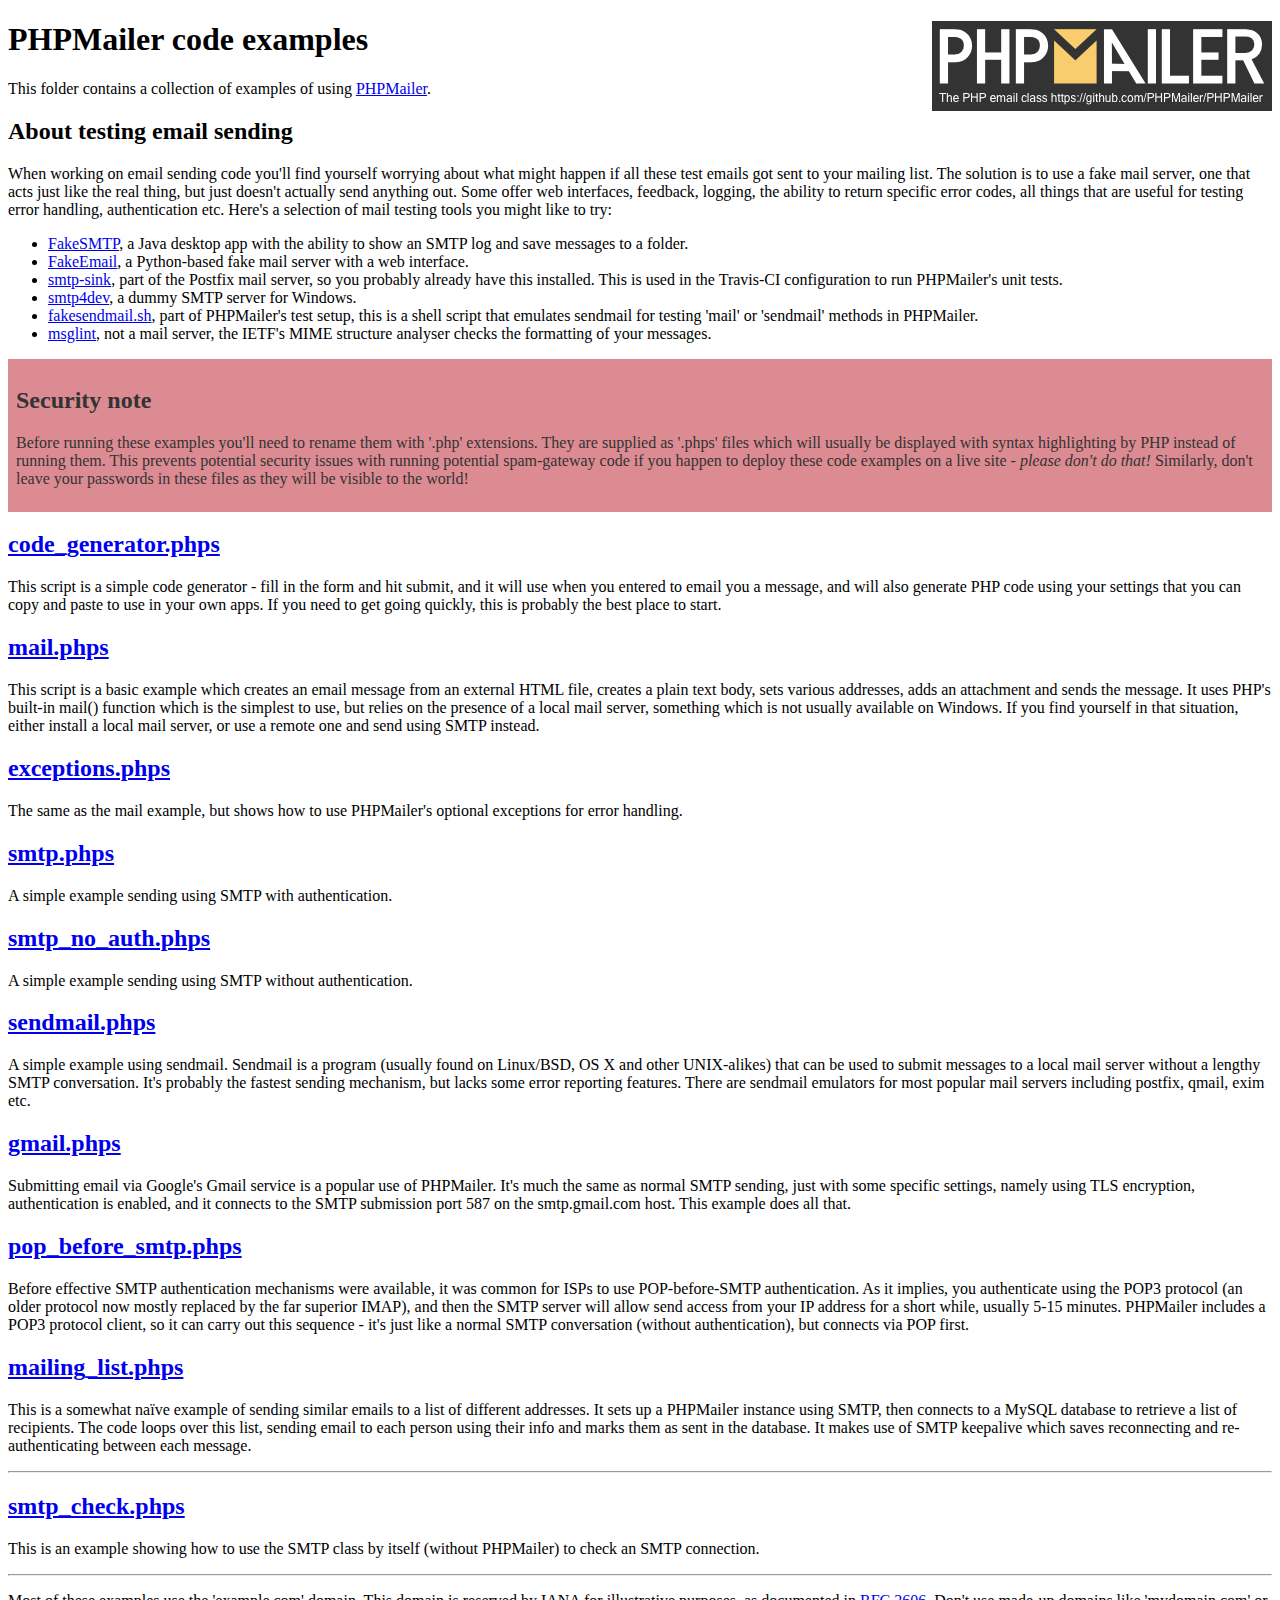
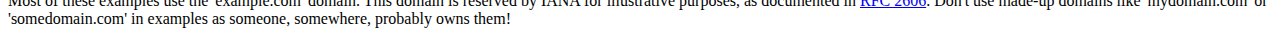
<file: mailer/examples/index.html>
<!DOCTYPE html>
<html>
<head>
	<meta charset="UTF-8">
	<title>PHPMailer Examples</title>
</head>
<body>
<h1>PHPMailer code examples<a href="https://github.com/PHPMailer/PHPMailer"><img src="images/phpmailer.png" style="float:right; border:0;" alt="PHPMailer logo"></a></h1>
<p>This folder contains a collection of examples of using <a href="https://github.com/PHPMailer/PHPMailer">PHPMailer</a>.</p>
<h2>About testing email sending</h2>
<p>When working on email sending code you'll find yourself worrying about what might happen if all these test emails got sent to your mailing list. The solution is to use a fake mail server, one that acts just like the real thing, but just doesn't actually send anything out. Some offer web interfaces, feedback, logging, the ability to return specific error codes, all things that are useful for testing error handling, authentication etc. Here's a selection of mail testing tools you might like to try:</p>
<ul>
  <li><a href="https://github.com/Nilhcem/FakeSMTP">FakeSMTP</a>, a Java desktop app with the ability to show an SMTP log and save messages to a folder. </li>
  <li><a href="https://github.com/isotoma/FakeEmail">FakeEmail</a>, a Python-based fake mail server with a web interface.</li>
  <li><a href="http://www.postfix.org/smtp-sink.1.html">smtp-sink</a>, part of the Postfix mail server, so you probably already have this installed. This is used in the Travis-CI configuration to run PHPMailer's unit tests.</li>
  <li><a href="http://smtp4dev.codeplex.com">smtp4dev</a>, a dummy SMTP server for Windows.</li>
  <li><a href="https://github.com/PHPMailer/PHPMailer/blob/master/test/fakesendmail.sh">fakesendmail.sh</a>, part of PHPMailer's test setup, this is a shell script that emulates sendmail for testing 'mail' or 'sendmail' methods in PHPMailer.</li>
  <li><a href="http://tools.ietf.org/tools/msglint/">msglint</a>, not a mail server, the IETF's MIME structure analyser checks the formatting of your messages.</li>
</ul>
<div style="padding: 8px; color: #333333; background-color: #dc8b92">
<h2>Security note</h2>
<p>Before running these examples you'll need to rename them with '.php' extensions. They are supplied as '.phps' files which will usually be displayed with syntax highlighting by PHP instead of running them. This prevents potential security issues with running potential spam-gateway code if you happen to deploy these code examples on a live site - <em>please don't do that!</em> Similarly, don't leave your passwords in these files as they will be visible to the world!</p>
</div>
<h2><a href="code_generator.phps">code_generator.phps</a></h2>
<p>This script is a simple code generator - fill in the form and hit submit, and it will use when you entered to email you a message, and will also generate PHP code using your settings that you can copy and paste to use in your own apps. If you need to get going quickly, this is probably the best place to start.</p>
<h2><a href="mail.phps">mail.phps</a></h2>
<p>This script is a basic example which creates an email message from an external HTML file, creates a plain text body, sets various addresses, adds an attachment and sends the message. It uses PHP's built-in mail() function which is the simplest to use, but relies on the presence of a local mail server, something which is not usually available on Windows. If you find yourself in that situation, either install a local mail server, or use a remote one and send using SMTP instead.</p>
<h2><a href="exceptions.phps">exceptions.phps</a></h2>
<p>The same as the mail example, but shows how to use PHPMailer's optional exceptions for error handling.</p>
<h2><a href="smtp.phps">smtp.phps</a></h2>
<p>A simple example sending using SMTP with authentication.</p>
<h2><a href="smtp_no_auth.phps">smtp_no_auth.phps</a></h2>
<p>A simple example sending using SMTP without authentication.</p>
<h2><a href="sendmail.phps">sendmail.phps</a></h2>
<p>A simple example using sendmail. Sendmail is a program (usually found on Linux/BSD, OS X and other UNIX-alikes) that can be used to submit messages to a local mail server without a lengthy SMTP conversation. It's probably the fastest sending mechanism, but lacks some error reporting features. There are sendmail emulators for most popular mail servers including postfix, qmail, exim etc.</p>
<h2><a href="gmail.phps">gmail.phps</a></h2>
<p>Submitting email via Google's Gmail service is a popular use of PHPMailer. It's much the same as normal SMTP sending, just with some specific settings, namely using TLS encryption, authentication is enabled, and it connects to the SMTP submission port 587 on the smtp.gmail.com host. This example does all that.</p>
<h2><a href="pop_before_smtp.phps">pop_before_smtp.phps</a></h2>
<p>Before effective SMTP authentication mechanisms were available, it was common for ISPs to use POP-before-SMTP authentication. As it implies, you authenticate using the POP3 protocol (an older protocol now mostly replaced by the far superior IMAP), and then the SMTP server will allow send access from your IP address for a short while, usually 5-15 minutes. PHPMailer includes a POP3 protocol client, so it can carry out this sequence - it's just like a normal SMTP conversation (without authentication), but connects via POP first.</p>
<h2><a href="mailing_list.phps">mailing_list.phps</a></h2>
<p>This is a somewhat naïve example of sending similar emails to a list of different addresses. It sets up a PHPMailer instance using SMTP, then connects to a MySQL database to retrieve a list of recipients. The code loops over this list, sending email to each person using their info and marks them as sent in the database. It makes use of SMTP keepalive which saves reconnecting and re-authenticating between each message.</p>
<hr>
<h2><a href="smtp_check.phps">smtp_check.phps</a></h2>
<p>This is an example showing how to use the SMTP class by itself (without PHPMailer) to check an SMTP connection.</p>
<hr>
<p>Most of these examples use the 'example.com' domain. This domain is reserved by IANA for illustrative purposes, as documented in <a href="http://tools.ietf.org/html/rfc2606">RFC 2606</a>. Don't use made-up domains like 'mydomain.com' or 'somedomain.com' in examples as someone, somewhere, probably owns them!</p>
</body>
</html>
</file>
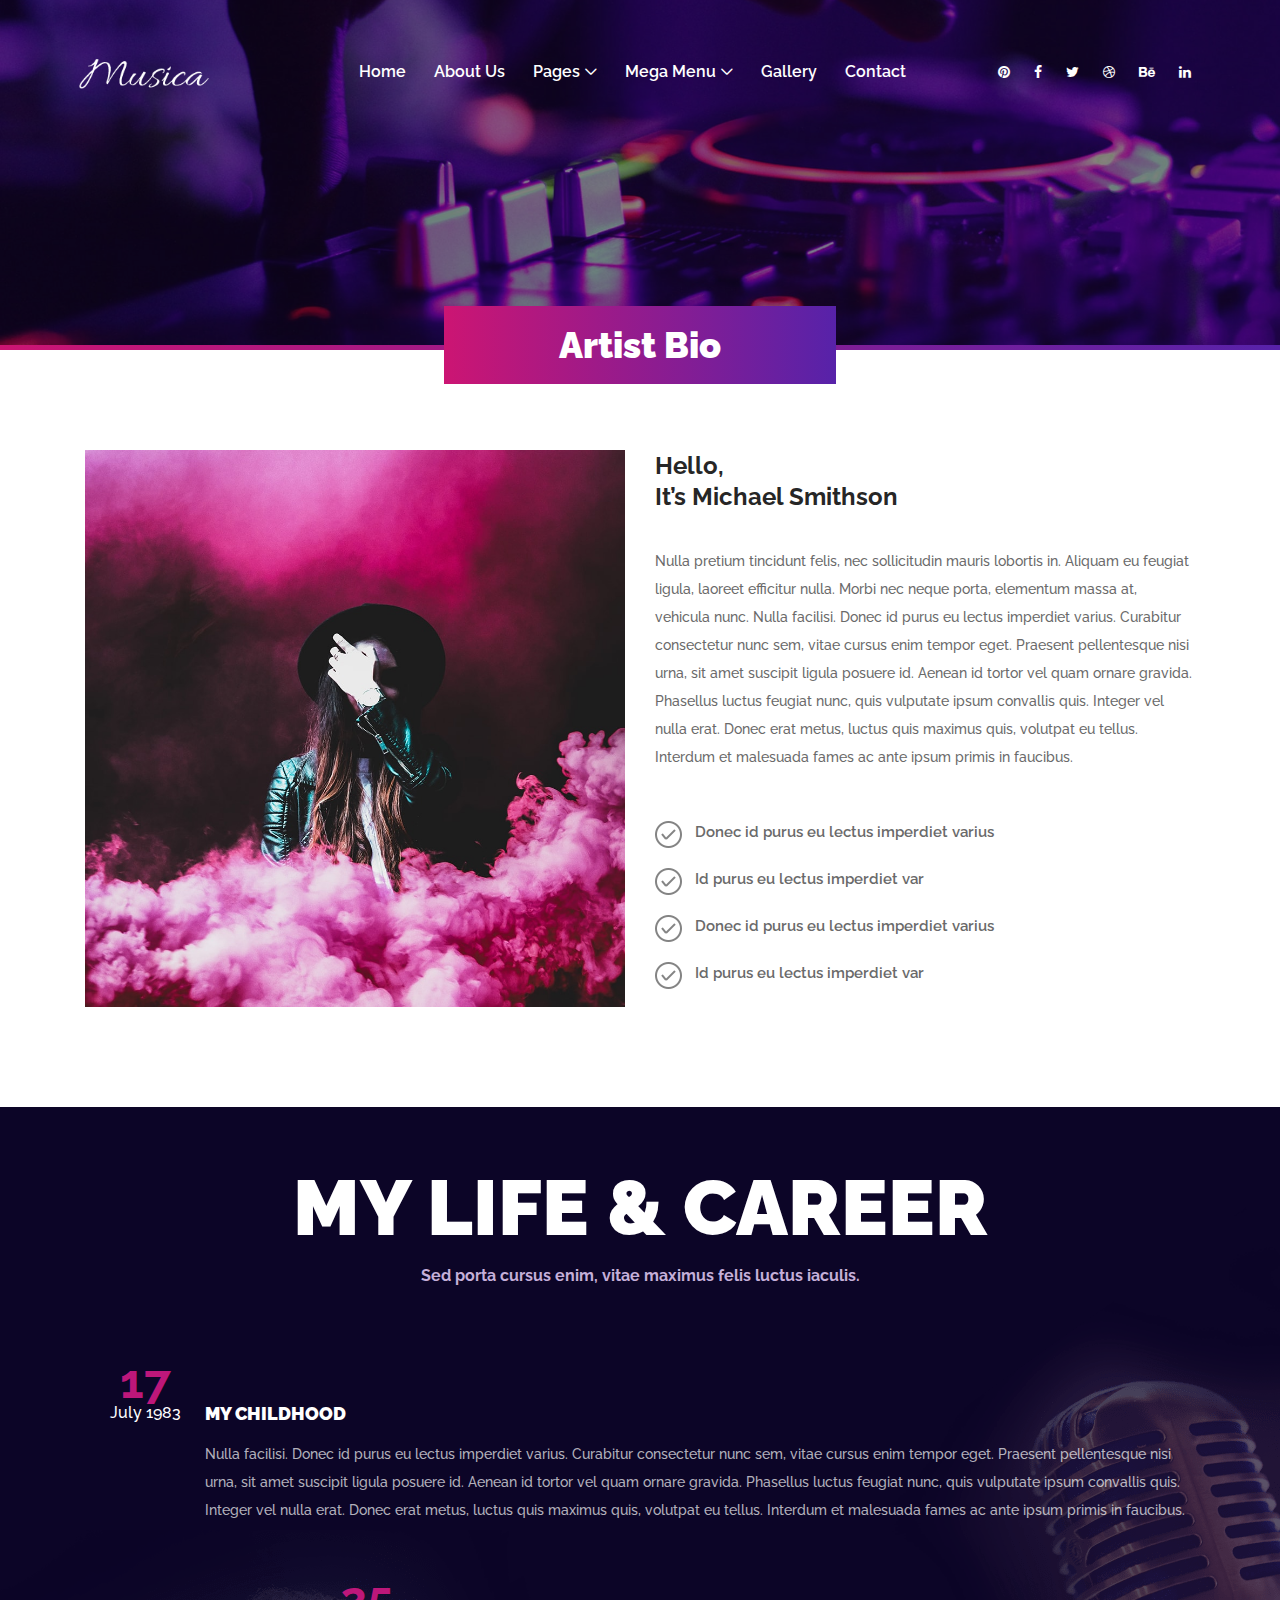
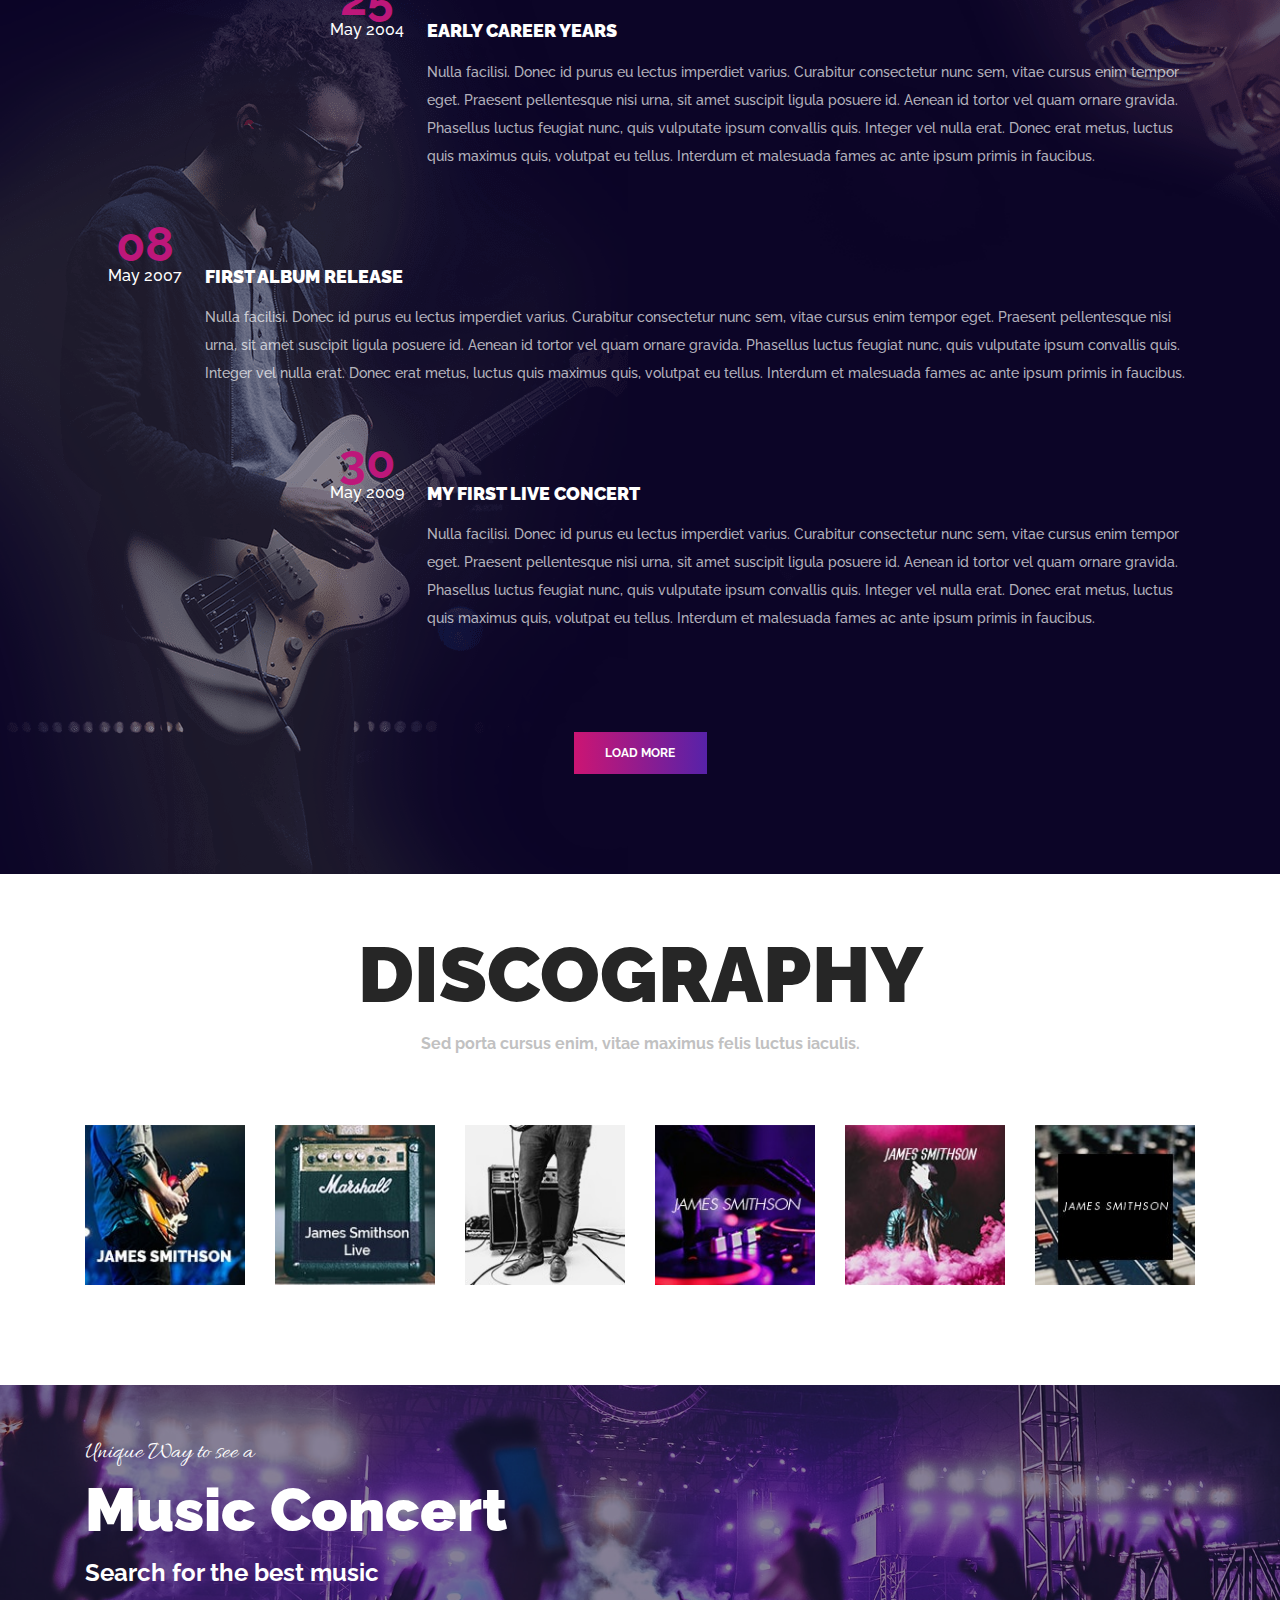
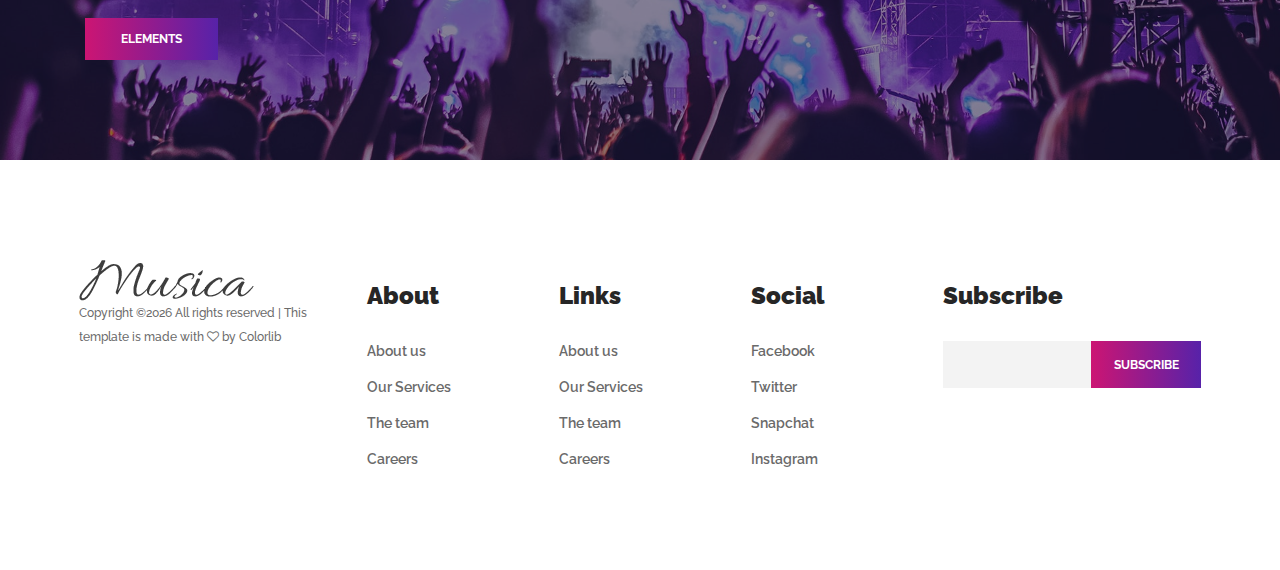
<file: musica/about-us.html>
<!DOCTYPE html>
<html lang="en">

<head>
    <meta charset="UTF-8">
    <meta name="description" content="">
    <meta http-equiv="X-UA-Compatible" content="IE=edge">
    <meta name="viewport" content="width=device-width, initial-scale=1, shrink-to-fit=no">
    <!-- The above 4 meta tags *must* come first in the head; any other head content must come *after* these tags -->

    <!-- Title -->
    <title>Musica - Music Template</title>

    <!-- Favicon -->
    <link rel="icon" href="img/core-img/favicon.ico">

    <!-- Core Stylesheet -->
    <link rel="stylesheet" href="style.css">

</head>

<body>
    <!-- ##### Preloader ##### -->
    <div class="preloader d-flex align-items-center justify-content-center">
        <div class="circle-preloader">
            <img src="img/core-img/compact-disc.png" alt="">
        </div>
    </div>

    <!-- ##### Header Area Start ##### -->
    <header class="header-area">
        <!-- Navbar Area -->
        <div class="musica-main-menu">
            <div class="classy-nav-container breakpoint-off">
                <div class="container-fluid">
                    <!-- Menu -->
                    <nav class="classy-navbar justify-content-between" id="musicaNav">

                        <!-- Nav brand -->
                        <a href="index.html" class="nav-brand"><img src="img/core-img/logo.png" alt=""></a>

                        <!-- Navbar Toggler -->
                        <div class="classy-navbar-toggler">
                            <span class="navbarToggler"><span></span><span></span><span></span></span>
                        </div>

                        <!-- Menu -->
                        <div class="classy-menu">

                            <!-- close btn -->
                            <div class="classycloseIcon">
                                <div class="cross-wrap"><span class="top"></span><span class="bottom"></span></div>
                            </div>

                            <!-- Nav Start -->
                            <div class="classynav">
                                <ul>
                                    <li><a href="index.html">Home</a></li>
                                    <li><a href="about-us.html">About us</a></li>
                                    <li><a href="#">Pages</a>
                                        <ul class="dropdown">
                                            <li><a href="index.html">Home</a></li>
                                            <li><a href="about-us.html">About Us</a></li>
                                            <li><a href="concert-tours.html">Concert &amp; Tours</a></li>
                                            <li><a href="blog.html">News</a></li>
                                            <li><a href="contact.html">Contact</a></li>
                                            <li><a href="elements.html">Elements</a></li>
                                        </ul>
                                    </li>
                                    <li><a href="#">Mega Menu</a>
                                        <div class="megamenu">
                                            <ul class="single-mega cn-col-4">
                                                <li><a href="index.html">Home</a></li>
                                                <li><a href="about-us.html">About Us</a></li>
                                                <li><a href="concert-tours.html">Concert &amp; Tours</a></li>
                                                <li><a href="blog.html">News</a></li>
                                                <li><a href="contact.html">Contact</a></li>
                                                <li><a href="elements.html">Elements</a></li>
                                            </ul>
                                            <ul class="single-mega cn-col-4">
                                                <li><a href="index.html">Home</a></li>
                                                <li><a href="about-us.html">About Us</a></li>
                                                <li><a href="concert-tours.html">Concert &amp; Tours</a></li>
                                                <li><a href="blog.html">News</a></li>
                                                <li><a href="contact.html">Contact</a></li>
                                                <li><a href="elements.html">Elements</a></li>
                                            </ul>
                                            <ul class="single-mega cn-col-4">
                                                <li><a href="index.html">Home</a></li>
                                                <li><a href="about-us.html">About Us</a></li>
                                                <li><a href="concert-tours.html">Concert &amp; Tours</a></li>
                                                <li><a href="blog.html">News</a></li>
                                                <li><a href="contact.html">Contact</a></li>
                                                <li><a href="elements.html">Elements</a></li>
                                            </ul>
                                            <ul class="single-mega cn-col-4">
                                                <li><a href="index.html">Home</a></li>
                                                <li><a href="about-us.html">About Us</a></li>
                                                <li><a href="concert-tours.html">Concert &amp; Tours</a></li>
                                                <li><a href="blog.html">News</a></li>
                                                <li><a href="contact.html">Contact</a></li>
                                                <li><a href="elements.html">Elements</a></li>
                                            </ul>
                                        </div>
                                    </li>
                                    <li><a href="concert-tours.html">Gallery</a></li>
                                    <li><a href="contact.html">Contact</a></li>
                                </ul>

                                <!-- Social Button -->
                                <div class="top-social-info">
                                    <a href="#"><i class="fa fa-pinterest" aria-hidden="true"></i></a>
                                    <a href="#"><i class="fa fa-facebook" aria-hidden="true"></i></a>
                                    <a href="#"><i class="fa fa-twitter" aria-hidden="true"></i></a>
                                    <a href="#"><i class="fa fa-dribbble" aria-hidden="true"></i></a>
                                    <a href="#"><i class="fa fa-behance" aria-hidden="true"></i></a>
                                    <a href="#"><i class="fa fa-linkedin" aria-hidden="true"></i></a>
                                </div>

                            </div>
                            <!-- Nav End -->
                        </div>
                    </nav>
                </div>
            </div>
        </div>
    </header>
    <!-- ##### Header Area End ##### -->

    <!-- ##### Breadcumb Area Start ##### -->
    <div class="breadcumb-area bg-img bg-overlay2" style="background-image: url(img/bg-img/breadcumb.jpg);">
        <div class="bradcumbContent">
            <h2>Artist Bio</h2>
        </div>
    </div>
    <!-- bg gradients -->
    <div class="bg-gradients"></div>
    <!-- ##### Breadcumb Area End ##### -->

    <!-- ##### About Us Area Start ##### -->
    <div class="about-us-area section-padding-100-0">
        <div class="container">
            <div class="row">
                <!-- About Thumbnail -->
                <div class="col-12 col-lg-6">
                    <div class="about-thumbnail mb-100">
                        <img src="img/bg-img/bg-7.jpg" alt="">
                    </div>
                </div>
                <!-- About Content -->
                <div class="col-12 col-lg-6">
                    <div class="about--content mb-100">
                        <h4>Hello, <br>It’s Michael Smithson</h4>
                        <p>Nulla pretium tincidunt felis, nec sollicitudin mauris lobortis in. Aliquam eu feugiat ligula, laoreet efficitur nulla. Morbi nec neque porta, elementum massa at, vehicula nunc. Nulla facilisi. Donec id purus eu lectus imperdiet varius. Curabitur consectetur nunc sem, vitae cursus enim tempor eget. Praesent pellentesque nisi urna, sit amet suscipit ligula posuere id. Aenean id tortor vel quam ornare gravida. Phasellus luctus feugiat nunc, quis vulputate ipsum convallis quis. Integer vel nulla erat. Donec erat metus, luctus quis maximus quis, volutpat eu tellus. Interdum et malesuada fames ac ante ipsum primis in faucibus.</p>
                        <!-- Key Notes -->
                        <ul class="key-notes">
                            <li><div class="check"><img src="img/core-img/check.png" alt=""></div> Donec id purus eu lectus imperdiet varius</li>
                            <li><div class="check"><img src="img/core-img/check.png" alt=""></div> Id purus eu lectus imperdiet var</li>
                            <li><div class="check"><img src="img/core-img/check.png" alt=""></div> Donec id purus eu lectus imperdiet varius</li>
                            <li><div class="check"><img src="img/core-img/check.png" alt=""></div> Id purus eu lectus imperdiet var</li>
                        </ul>
                    </div>
                </div>
            </div>
        </div>
    </div>
    <!-- ##### About Us Area End ##### -->

    <!-- ##### Career Timeline Area Start ##### -->
    <div class="career-timeline-area section-padding-100">
        <div class="container">
            <div class="row">
                <div class="col-12">
                    <div class="section-heading">
                        <h2>My Life &amp; career</h2>
                        <h6>Sed porta cursus enim, vitae maximus felis luctus iaculis.</h6>
                    </div>
                </div>
            </div>

            <div class="row">
                <div class="col-12">

                    <!-- Single Timeline Area -->
                    <div class="single-timeline-area d-flex">
                        <!-- Timeline Date -->
                        <div class="timeline-date">
                            <h2>17 <span>July 1983</span></h2>
                        </div>
                        <!-- Timeline Content -->
                        <div class="timeline-content">
                            <h5>My childhood</h5>
                            <p>Nulla facilisi. Donec id purus eu lectus imperdiet varius. Curabitur consectetur nunc sem, vitae cursus enim tempor eget. Praesent pellentesque nisi urna, sit amet suscipit ligula posuere id. Aenean id tortor vel quam ornare gravida. Phasellus luctus feugiat nunc, quis vulputate ipsum convallis quis. Integer vel nulla erat. Donec erat metus, luctus quis maximus quis, volutpat eu tellus. Interdum et malesuada fames ac ante ipsum primis in faucibus. </p>
                        </div>
                    </div>

                    <!-- Single Timeline Area -->
                    <div class="single-timeline-area d-flex">
                        <!-- Timeline Date -->
                        <div class="timeline-date">
                            <h2>25 <span>May 2004</span></h2>
                        </div>
                        <!-- Timeline Content -->
                        <div class="timeline-content">
                            <h5>Early career years</h5>
                            <p>Nulla facilisi. Donec id purus eu lectus imperdiet varius. Curabitur consectetur nunc sem, vitae cursus enim tempor eget. Praesent pellentesque nisi urna, sit amet suscipit ligula posuere id. Aenean id tortor vel quam ornare gravida. Phasellus luctus feugiat nunc, quis vulputate ipsum convallis quis. Integer vel nulla erat. Donec erat metus, luctus quis maximus quis, volutpat eu tellus. Interdum et malesuada fames ac ante ipsum primis in faucibus. </p>
                        </div>
                    </div>

                    <!-- Single Timeline Area -->
                    <div class="single-timeline-area d-flex">
                        <!-- Timeline Date -->
                        <div class="timeline-date">
                            <h2>08 <span>May 2007</span></h2>
                        </div>
                        <!-- Timeline Content -->
                        <div class="timeline-content">
                            <h5>First Album Release</h5>
                            <p>Nulla facilisi. Donec id purus eu lectus imperdiet varius. Curabitur consectetur nunc sem, vitae cursus enim tempor eget. Praesent pellentesque nisi urna, sit amet suscipit ligula posuere id. Aenean id tortor vel quam ornare gravida. Phasellus luctus feugiat nunc, quis vulputate ipsum convallis quis. Integer vel nulla erat. Donec erat metus, luctus quis maximus quis, volutpat eu tellus. Interdum et malesuada fames ac ante ipsum primis in faucibus. </p>
                        </div>
                    </div>

                    <!-- Single Timeline Area -->
                    <div class="single-timeline-area d-flex">
                        <!-- Timeline Date -->
                        <div class="timeline-date">
                            <h2>30 <span>May 2009</span></h2>
                        </div>
                        <!-- Timeline Content -->
                        <div class="timeline-content">
                            <h5>My First Live Concert</h5>
                            <p>Nulla facilisi. Donec id purus eu lectus imperdiet varius. Curabitur consectetur nunc sem, vitae cursus enim tempor eget. Praesent pellentesque nisi urna, sit amet suscipit ligula posuere id. Aenean id tortor vel quam ornare gravida. Phasellus luctus feugiat nunc, quis vulputate ipsum convallis quis. Integer vel nulla erat. Donec erat metus, luctus quis maximus quis, volutpat eu tellus. Interdum et malesuada fames ac ante ipsum primis in faucibus. </p>
                        </div>
                    </div>

                </div>
            </div>

            <div class="row">
                <div class="col-12">
                    <div class="timeline-btn text-center mt-100">
                        <a href="#" class="btn musica-btn">Load More</a>
                    </div>
                </div>
            </div>

        </div>

        <!-- Side Thumbs -->
        <div class="first-img">
            <img src="img/bg-img/man.png" alt="">
        </div>
        <div class="second-img">
            <img src="img/bg-img/microphone.png" alt="">
        </div>
    </div>
    <!-- ##### Career Timeline Area End ##### -->

    <!-- ##### Discography Area Start ##### -->
    <div class="discography-area section-padding-100">
        <div class="container">
            <div class="row">
                <div class="col-12">
                    <div class="section-heading dark">
                        <h2>discography</h2>
                        <h6>Sed porta cursus enim, vitae maximus felis luctus iaculis.</h6>
                    </div>
                </div>
            </div>

            <div class="row">
                <div class="col-12">
                    <!-- Discography Slides -->
                    <div class="discography-slides owl-carousel">
                        <!-- Single Discography -->
                        <div class="single-discography">
                            <a href="#"><img src="img/bg-img/d1.jpg" alt=""></a>
                        </div>

                        <!-- Single Discography -->
                        <div class="single-discography">
                            <a href="#"><img src="img/bg-img/d2.jpg" alt=""></a>
                        </div>

                        <!-- Single Discography -->
                        <div class="single-discography">
                            <a href="#"><img src="img/bg-img/d3.jpg" alt=""></a>
                        </div>

                        <!-- Single Discography -->
                        <div class="single-discography">
                            <a href="#"><img src="img/bg-img/d4.jpg" alt=""></a>
                        </div>

                        <!-- Single Discography -->
                        <div class="single-discography">
                            <a href="#"><img src="img/bg-img/d5.jpg" alt=""></a>
                        </div>

                        <!-- Single Discography -->
                        <div class="single-discography">
                            <a href="#"><img src="img/bg-img/d6.jpg" alt=""></a>
                        </div>
                    </div>
                </div>
            </div>
        </div>
    </div>
    <!-- ##### Discography Area End ##### -->

    <!-- ##### CTA Area Start ##### -->
    <div class="musica-cta-area section-padding-100 bg-img bg-overlay2" style="background-image: url(img/bg-img/bg-8.jpg);">
        <div class="container">
            <div class="row">
                <div class="col-12">
                    <div class="cta-content">
                        <div class="cta-text">
                            <span>Unique Way to see a</span>
                            <h2>Music Concert</h2>
                            <h4>Search for the best music</h4>
                        </div>
                        <div class="cta-btn mt-30">
                            <a href="#" class="btn musica-btn">elements</a>
                        </div>
                    </div>
                </div>
            </div>
        </div>
    </div>
    <!-- ##### CTA Area End ##### -->

    <!-- ##### Footer Area Start ##### -->
    <footer class="footer-area section-padding-100-0">
        <div class="container-fluid">
            <div class="row">

                <!-- Footer Widget Area -->
                <div class="col-12 col-md-6 col-xl-3">
                    <div class="footer-widget-area mb-100">
                        <a href="#"><img src="img/core-img/logo2.png" alt=""></a>
                        <p class="copywrite-text"><a href="#"><!-- Link back to Colorlib can't be removed. Template is licensed under CC BY 3.0. -->
Copyright &copy;<script>document.write(new Date().getFullYear());</script> All rights reserved | This template is made with <i class="fa fa-heart-o" aria-hidden="true"></i> by <a href="https://colorlib.com" target="_blank">Colorlib</a>
<!-- Link back to Colorlib can't be removed. Template is licensed under CC BY 3.0. -->
</p>
                    </div>
                </div>

                <!-- Footer Widget Area -->
                <div class="col-12 col-sm-4 col-xl-2">
                    <div class="footer-widget-area mb-100">
                        <div class="widget-title">
                            <h4>About</h4>
                        </div>
                        <nav>
                            <ul class="footer-nav">
                                <li><a href="#">About us</a></li>
                                <li><a href="#">Our Services</a></li>
                                <li><a href="#">The team</a></li>
                                <li><a href="#">Careers</a></li>
                            </ul>
                        </nav>
                    </div>
                </div>

                <!-- Footer Widget Area -->
                <div class="col-12 col-sm-4 col-xl-2">
                    <div class="footer-widget-area mb-100">
                        <div class="widget-title">
                            <h4>Links</h4>
                        </div>
                        <nav>
                            <ul class="footer-nav">
                                <li><a href="#">About us</a></li>
                                <li><a href="#">Our Services</a></li>
                                <li><a href="#">The team</a></li>
                                <li><a href="#">Careers</a></li>
                            </ul>
                        </nav>
                    </div>
                </div>

                <!-- Footer Widget Area -->
                <div class="col-12 col-sm-4 col-xl-2">
                    <div class="footer-widget-area mb-100">
                        <div class="widget-title">
                            <h4>Social</h4>
                        </div>
                        <nav>
                            <ul class="footer-nav">
                                <li><a href="#">Facebook</a></li>
                                <li><a href="#">Twitter</a></li>
                                <li><a href="#">Snapchat</a></li>
                                <li><a href="#">Instagram</a></li>
                            </ul>
                        </nav>
                    </div>
                </div>

                <!-- Footer Widget Area -->
                <div class="col-12 col-md-6 col-xl-3">
                    <div class="footer-widget-area mb-100">
                        <div class="widget-title">
                            <h4>Subscribe</h4>
                        </div>
                        <form action="#" method="post" class="subscribe-form">
                            <input type="email" name="subscribe-email" id="subscribeemail">
                            <button type="submit">subscribe</button>
                        </form>
                    </div>
                </div>

            </div>
        </div>
    </footer>
    <!-- ##### Footer Area Start ##### -->

    <!-- ##### All Javascript Script ##### -->
    <!-- jQuery-2.2.4 js -->
    <script src="js/jquery/jquery-2.2.4.min.js"></script>
    <!-- Popper js -->
    <script src="js/bootstrap/popper.min.js"></script>
    <!-- Bootstrap js -->
    <script src="js/bootstrap/bootstrap.min.js"></script>
    <!-- All Plugins js -->
    <script src="js/plugins/plugins.js"></script>
    <!-- Active js -->
    <script src="js/active.js"></script>
</body>

</html>
</file>
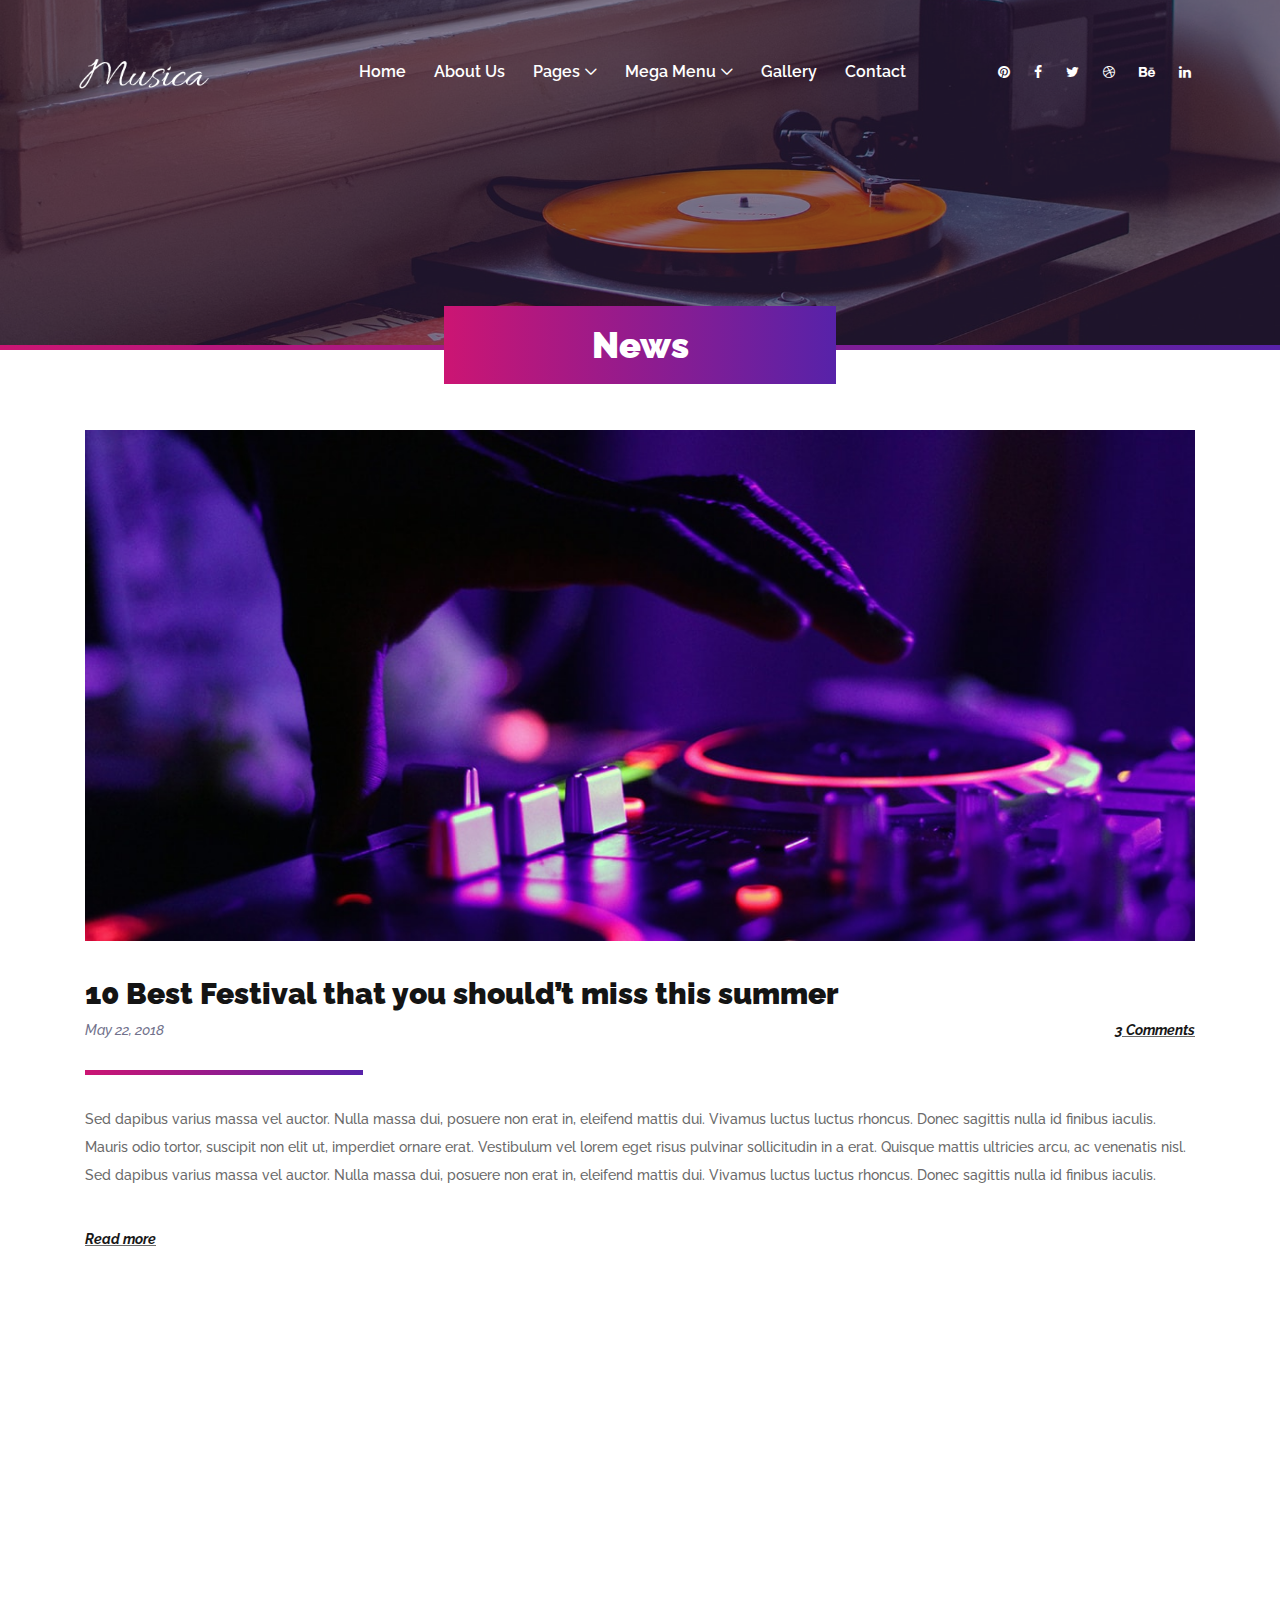
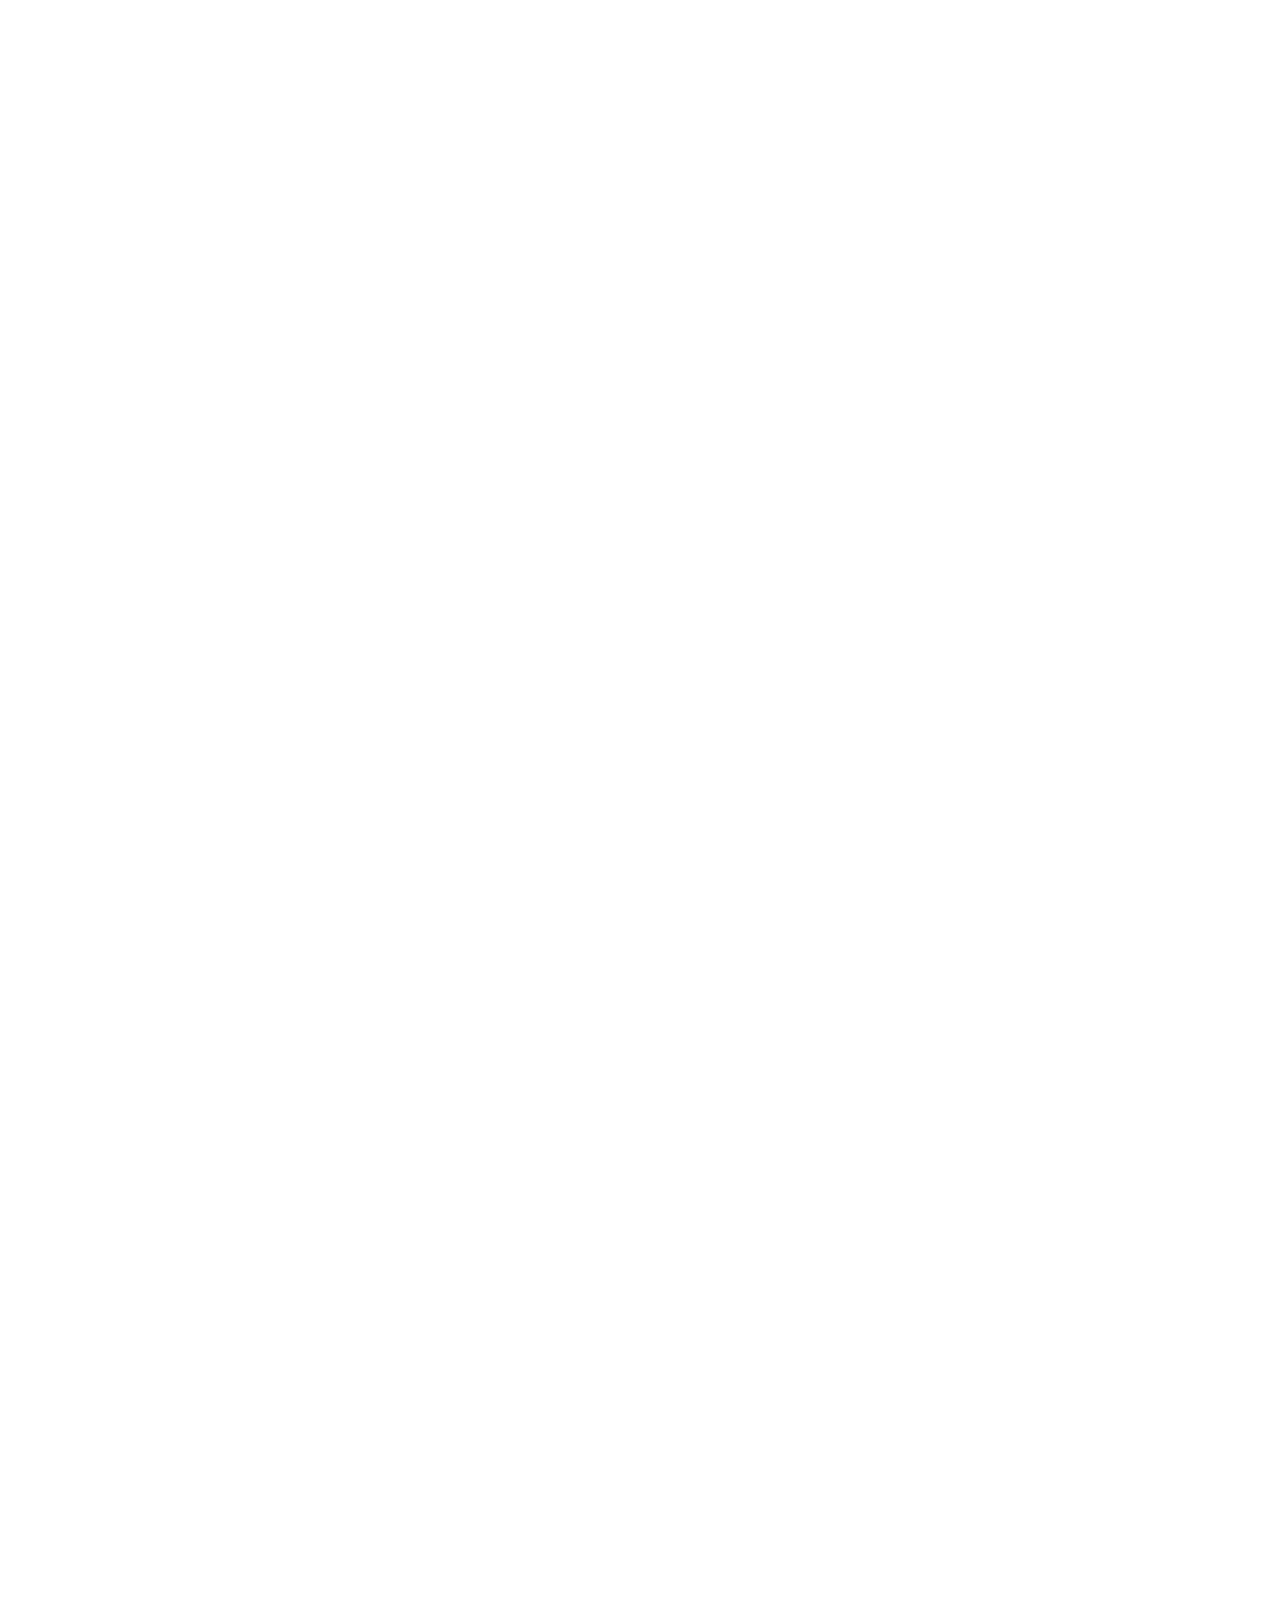
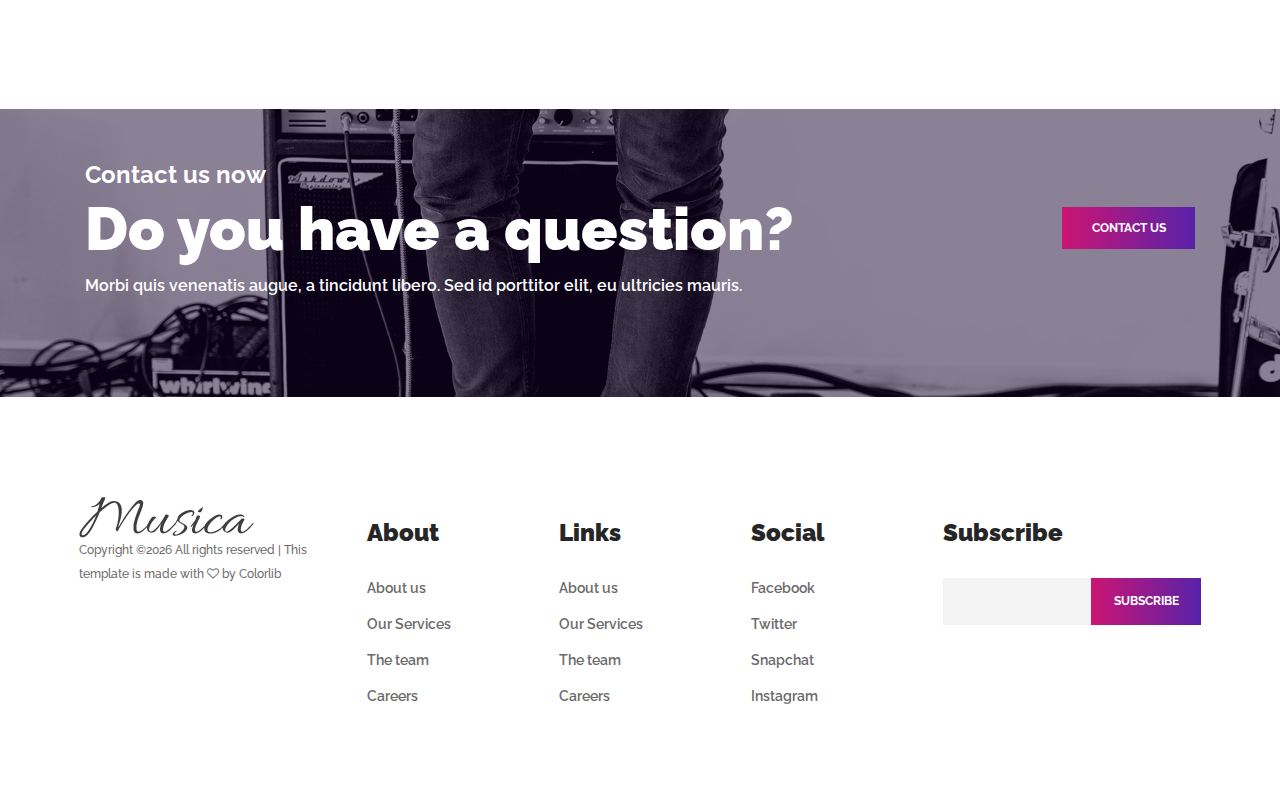
<file: musica/blog.html>
<!DOCTYPE html>
<html lang="en">

<head>
    <meta charset="UTF-8">
    <meta name="description" content="">
    <meta http-equiv="X-UA-Compatible" content="IE=edge">
    <meta name="viewport" content="width=device-width, initial-scale=1, shrink-to-fit=no">
    <!-- The above 4 meta tags *must* come first in the head; any other head content must come *after* these tags -->

    <!-- Title -->
    <title>Musica - Music Template</title>

    <!-- Favicon -->
    <link rel="icon" href="img/core-img/favicon.ico">

    <!-- Core Stylesheet -->
    <link rel="stylesheet" href="style.css">

</head>

<body>
    <!-- ##### Preloader ##### -->
    <div class="preloader d-flex align-items-center justify-content-center">
        <div class="circle-preloader">
            <img src="img/core-img/compact-disc.png" alt="">
        </div>
    </div>

    <!-- ##### Header Area Start ##### -->
    <header class="header-area">
        <!-- Navbar Area -->
        <div class="musica-main-menu">
            <div class="classy-nav-container breakpoint-off">
                <div class="container-fluid">
                    <!-- Menu -->
                    <nav class="classy-navbar justify-content-between" id="musicaNav">

                        <!-- Nav brand -->
                        <a href="index.html" class="nav-brand"><img src="img/core-img/logo.png" alt=""></a>

                        <!-- Navbar Toggler -->
                        <div class="classy-navbar-toggler">
                            <span class="navbarToggler"><span></span><span></span><span></span></span>
                        </div>

                        <!-- Menu -->
                        <div class="classy-menu">

                            <!-- close btn -->
                            <div class="classycloseIcon">
                                <div class="cross-wrap"><span class="top"></span><span class="bottom"></span></div>
                            </div>

                            <!-- Nav Start -->
                            <div class="classynav">
                                <ul>
                                    <li><a href="index.html">Home</a></li>
                                    <li><a href="about-us.html">About us</a></li>
                                    <li><a href="#">Pages</a>
                                        <ul class="dropdown">
                                            <li><a href="index.html">Home</a></li>
                                            <li><a href="about-us.html">About Us</a></li>
                                            <li><a href="concert-tours.html">Concert &amp; Tours</a></li>
                                            <li><a href="blog.html">News</a></li>
                                            <li><a href="contact.html">Contact</a></li>
                                            <li><a href="elements.html">Elements</a></li>
                                        </ul>
                                    </li>
                                    <li><a href="#">Mega Menu</a>
                                        <div class="megamenu">
                                            <ul class="single-mega cn-col-4">
                                                <li><a href="index.html">Home</a></li>
                                                <li><a href="about-us.html">About Us</a></li>
                                                <li><a href="concert-tours.html">Concert &amp; Tours</a></li>
                                                <li><a href="blog.html">News</a></li>
                                                <li><a href="contact.html">Contact</a></li>
                                                <li><a href="elements.html">Elements</a></li>
                                            </ul>
                                            <ul class="single-mega cn-col-4">
                                                <li><a href="index.html">Home</a></li>
                                                <li><a href="about-us.html">About Us</a></li>
                                                <li><a href="concert-tours.html">Concert &amp; Tours</a></li>
                                                <li><a href="blog.html">News</a></li>
                                                <li><a href="contact.html">Contact</a></li>
                                                <li><a href="elements.html">Elements</a></li>
                                            </ul>
                                            <ul class="single-mega cn-col-4">
                                                <li><a href="index.html">Home</a></li>
                                                <li><a href="about-us.html">About Us</a></li>
                                                <li><a href="concert-tours.html">Concert &amp; Tours</a></li>
                                                <li><a href="blog.html">News</a></li>
                                                <li><a href="contact.html">Contact</a></li>
                                                <li><a href="elements.html">Elements</a></li>
                                            </ul>
                                            <ul class="single-mega cn-col-4">
                                                <li><a href="index.html">Home</a></li>
                                                <li><a href="about-us.html">About Us</a></li>
                                                <li><a href="concert-tours.html">Concert &amp; Tours</a></li>
                                                <li><a href="blog.html">News</a></li>
                                                <li><a href="contact.html">Contact</a></li>
                                                <li><a href="elements.html">Elements</a></li>
                                            </ul>
                                        </div>
                                    </li>
                                    <li><a href="concert-tours.html">Gallery</a></li>
                                    <li><a href="contact.html">Contact</a></li>
                                </ul>

                                <!-- Social Button -->
                                <div class="top-social-info">
                                    <a href="#"><i class="fa fa-pinterest" aria-hidden="true"></i></a>
                                    <a href="#"><i class="fa fa-facebook" aria-hidden="true"></i></a>
                                    <a href="#"><i class="fa fa-twitter" aria-hidden="true"></i></a>
                                    <a href="#"><i class="fa fa-dribbble" aria-hidden="true"></i></a>
                                    <a href="#"><i class="fa fa-behance" aria-hidden="true"></i></a>
                                    <a href="#"><i class="fa fa-linkedin" aria-hidden="true"></i></a>
                                </div>

                            </div>
                            <!-- Nav End -->
                        </div>
                    </nav>
                </div>
            </div>
        </div>
    </header>
    <!-- ##### Header Area End ##### -->

    <!-- ##### Breadcumb Area Start ##### -->
    <div class="breadcumb-area bg-img bg-overlay2" style="background-image: url(img/bg-img/breadcumb3.jpg);">
        <div class="bradcumbContent">
            <h2>News</h2>
        </div>
    </div>
    <!-- bg gradients -->
    <div class="bg-gradients"></div>
    <!-- ##### Breadcumb Area End ##### -->

    <!-- ##### Blog Area Start ##### -->
    <div class="blog-area mt-30 section-padding-100">
        <div class="container">
            <div class="row">
                <div class="col-12">
                    <div class="fitness-blog-posts">

                        <!-- Single Post Start -->
                        <div class="single-blog-post mb-100 wow fadeInUp" data-wow-delay="100ms">
                            <!-- Post Thumb -->
                            <div class="blog-post-thumb mb-30">
                                <img src="img/blog-img/1.jpg" alt="">
                            </div>
                            <!-- Post Title -->
                            <a href="#" class="post-title">10 Best Festival that you should’t miss this summer</a>
                            <!-- Post Meta -->
                            <div class="post-meta d-flex justify-content-between">
                                <div class="post-date">
                                    <p>May 22, 2018</p>
                                </div>
                                <!-- Comments -->
                                <p class="comments"><a href="#">3 comments</a></p>
                            </div>
                            <!-- bg gradients -->
                            <div class="bg-gradients mb-30 w-25"></div>
                            <!-- Post Excerpt -->
                            <p>Sed dapibus varius massa vel auctor. Nulla massa dui, posuere non erat in, eleifend mattis dui. Vivamus luctus luctus rhoncus. Donec sagittis nulla id finibus iaculis. Mauris odio tortor, suscipit non elit ut, imperdiet ornare erat. Vestibulum vel lorem eget risus pulvinar sollicitudin in a erat. Quisque mattis ultricies arcu, ac venenatis nisl. Sed dapibus varius massa vel auctor. Nulla massa dui, posuere non erat in, eleifend mattis dui. Vivamus luctus luctus rhoncus. Donec sagittis nulla id finibus iaculis.</p>
                            <!-- Read More -->
                            <a href="#" class="read-more-btn">Read more</a>
                        </div>

                        <!-- Single Post Start -->
                        <div class="single-blog-post mb-100 wow fadeInUp" data-wow-delay="300ms">
                            <!-- Post Thumb -->
                            <div class="blog-post-thumb mb-30">
                                <img src="img/blog-img/2.jpg" alt="">
                            </div>
                            <!-- Post Title -->
                            <a href="#" class="post-title">10 Best Festival that you should’t miss this summer</a>
                            <!-- Post Meta -->
                            <div class="post-meta d-flex justify-content-between">
                                <div class="post-date">
                                    <p>May 22, 2018</p>
                                </div>
                                <!-- Comments -->
                                <p class="comments"><a href="#">3 comments</a></p>
                            </div>
                            <!-- bg gradients -->
                            <div class="bg-gradients mb-30 w-25"></div>
                            <!-- Post Excerpt -->
                            <p>Sed dapibus varius massa vel auctor. Nulla massa dui, posuere non erat in, eleifend mattis dui. Vivamus luctus luctus rhoncus. Donec sagittis nulla id finibus iaculis. Mauris odio tortor, suscipit non elit ut, imperdiet ornare erat. Vestibulum vel lorem eget risus pulvinar sollicitudin in a erat. Quisque mattis ultricies arcu, ac venenatis nisl. Sed dapibus varius massa vel auctor. Nulla massa dui, posuere non erat in, eleifend mattis dui. Vivamus luctus luctus rhoncus. Donec sagittis nulla id finibus iaculis.</p>
                            <!-- Read More -->
                            <a href="#" class="read-more-btn">Read more</a>
                        </div>

                        <!-- Single Post Start -->
                        <div class="single-blog-post mb-100 wow fadeInUp" data-wow-delay="500ms">
                            <!-- Post Thumb -->
                            <div class="blog-post-thumb mb-30">
                                <img src="img/blog-img/3.jpg" alt="">
                            </div>
                            <!-- Post Title -->
                            <a href="#" class="post-title">10 Best Festival that you should’t miss this summer</a>
                            <!-- Post Meta -->
                            <div class="post-meta d-flex justify-content-between">
                                <div class="post-date">
                                    <p>May 22, 2018</p>
                                </div>
                                <!-- Comments -->
                                <p class="comments"><a href="#">3 comments</a></p>
                            </div>
                            <!-- bg gradients -->
                            <div class="bg-gradients mb-30 w-25"></div>
                            <!-- Post Excerpt -->
                            <p>Sed dapibus varius massa vel auctor. Nulla massa dui, posuere non erat in, eleifend mattis dui. Vivamus luctus luctus rhoncus. Donec sagittis nulla id finibus iaculis. Mauris odio tortor, suscipit non elit ut, imperdiet ornare erat. Vestibulum vel lorem eget risus pulvinar sollicitudin in a erat. Quisque mattis ultricies arcu, ac venenatis nisl. Sed dapibus varius massa vel auctor. Nulla massa dui, posuere non erat in, eleifend mattis dui. Vivamus luctus luctus rhoncus. Donec sagittis nulla id finibus iaculis.</p>
                            <!-- Read More -->
                            <a href="#" class="read-more-btn">Read more</a>
                        </div>

                        <!-- Pagination -->
                        <div class="musica-pagination-area wow fadeInUp" data-wow-delay="700ms">
                            <nav>
                                <ul class="pagination">
                                    <li class="page-item active"><a class="page-link" href="#">01.</a></li>
                                    <li class="page-item"><a class="page-link" href="#">02.</a></li>
                                    <li class="page-item"><a class="page-link" href="#">03.</a></li>
                                </ul>
                            </nav>
                        </div>
                    </div>
                </div>
            </div>
        </div>
    </div>
    <!-- ##### Blog Area End ##### -->

    <!-- ##### CTA Area Start ##### -->
    <div class="musica-cta-area section-padding-100 bg-img bg-overlay2" style="background-image: url(img/blog-img/4.jpg);">
        <div class="container">
            <div class="row">
                <div class="col-12">
                    <div class="cta-content d-flex justify-content-between align-items-center">
                        <div class="cta-text">
                            <h4>Contact us now</h4>
                            <h2>Do you have a question?</h2>
                            <h6>Morbi quis venenatis augue, a tincidunt libero. Sed id porttitor elit, eu ultricies mauris.</h6>
                        </div>
                        <div class="cta-btn">
                            <a href="#" class="btn musica-btn">contact us</a>
                        </div>
                    </div>
                </div>
            </div>
        </div>
    </div>
    <!-- ##### CTA Area End ##### -->

    <!-- ##### Footer Area Start ##### -->
    <footer class="footer-area section-padding-100-0">
        <div class="container-fluid">
            <div class="row">

                <!-- Footer Widget Area -->
                <div class="col-12 col-md-6 col-xl-3">
                    <div class="footer-widget-area mb-100">
                        <a href="#"><img src="img/core-img/logo2.png" alt=""></a>
                        <p class="copywrite-text"><a href="#"><!-- Link back to Colorlib can't be removed. Template is licensed under CC BY 3.0. -->
Copyright &copy;<script>document.write(new Date().getFullYear());</script> All rights reserved | This template is made with <i class="fa fa-heart-o" aria-hidden="true"></i> by <a href="https://colorlib.com" target="_blank">Colorlib</a>
<!-- Link back to Colorlib can't be removed. Template is licensed under CC BY 3.0. -->
</p>
                    </div>
                </div>

                <!-- Footer Widget Area -->
                <div class="col-12 col-sm-4 col-xl-2">
                    <div class="footer-widget-area mb-100">
                        <div class="widget-title">
                            <h4>About</h4>
                        </div>
                        <nav>
                            <ul class="footer-nav">
                                <li><a href="#">About us</a></li>
                                <li><a href="#">Our Services</a></li>
                                <li><a href="#">The team</a></li>
                                <li><a href="#">Careers</a></li>
                            </ul>
                        </nav>
                    </div>
                </div>

                <!-- Footer Widget Area -->
                <div class="col-12 col-sm-4 col-xl-2">
                    <div class="footer-widget-area mb-100">
                        <div class="widget-title">
                            <h4>Links</h4>
                        </div>
                        <nav>
                            <ul class="footer-nav">
                                <li><a href="#">About us</a></li>
                                <li><a href="#">Our Services</a></li>
                                <li><a href="#">The team</a></li>
                                <li><a href="#">Careers</a></li>
                            </ul>
                        </nav>
                    </div>
                </div>

                <!-- Footer Widget Area -->
                <div class="col-12 col-sm-4 col-xl-2">
                    <div class="footer-widget-area mb-100">
                        <div class="widget-title">
                            <h4>Social</h4>
                        </div>
                        <nav>
                            <ul class="footer-nav">
                                <li><a href="#">Facebook</a></li>
                                <li><a href="#">Twitter</a></li>
                                <li><a href="#">Snapchat</a></li>
                                <li><a href="#">Instagram</a></li>
                            </ul>
                        </nav>
                    </div>
                </div>

                <!-- Footer Widget Area -->
                <div class="col-12 col-md-6 col-xl-3">
                    <div class="footer-widget-area mb-100">
                        <div class="widget-title">
                            <h4>Subscribe</h4>
                        </div>
                        <form action="#" method="post" class="subscribe-form">
                            <input type="email" name="subscribe-email" id="subscribeemail">
                            <button type="submit">subscribe</button>
                        </form>
                    </div>
                </div>

            </div>
        </div>
    </footer>
    <!-- ##### Footer Area Start ##### -->

    <!-- ##### All Javascript Script ##### -->
    <!-- jQuery-2.2.4 js -->
    <script src="js/jquery/jquery-2.2.4.min.js"></script>
    <!-- Popper js -->
    <script src="js/bootstrap/popper.min.js"></script>
    <!-- Bootstrap js -->
    <script src="js/bootstrap/bootstrap.min.js"></script>
    <!-- All Plugins js -->
    <script src="js/plugins/plugins.js"></script>
    <!-- Active js -->
    <script src="js/active.js"></script>
</body>

</html>
</file>
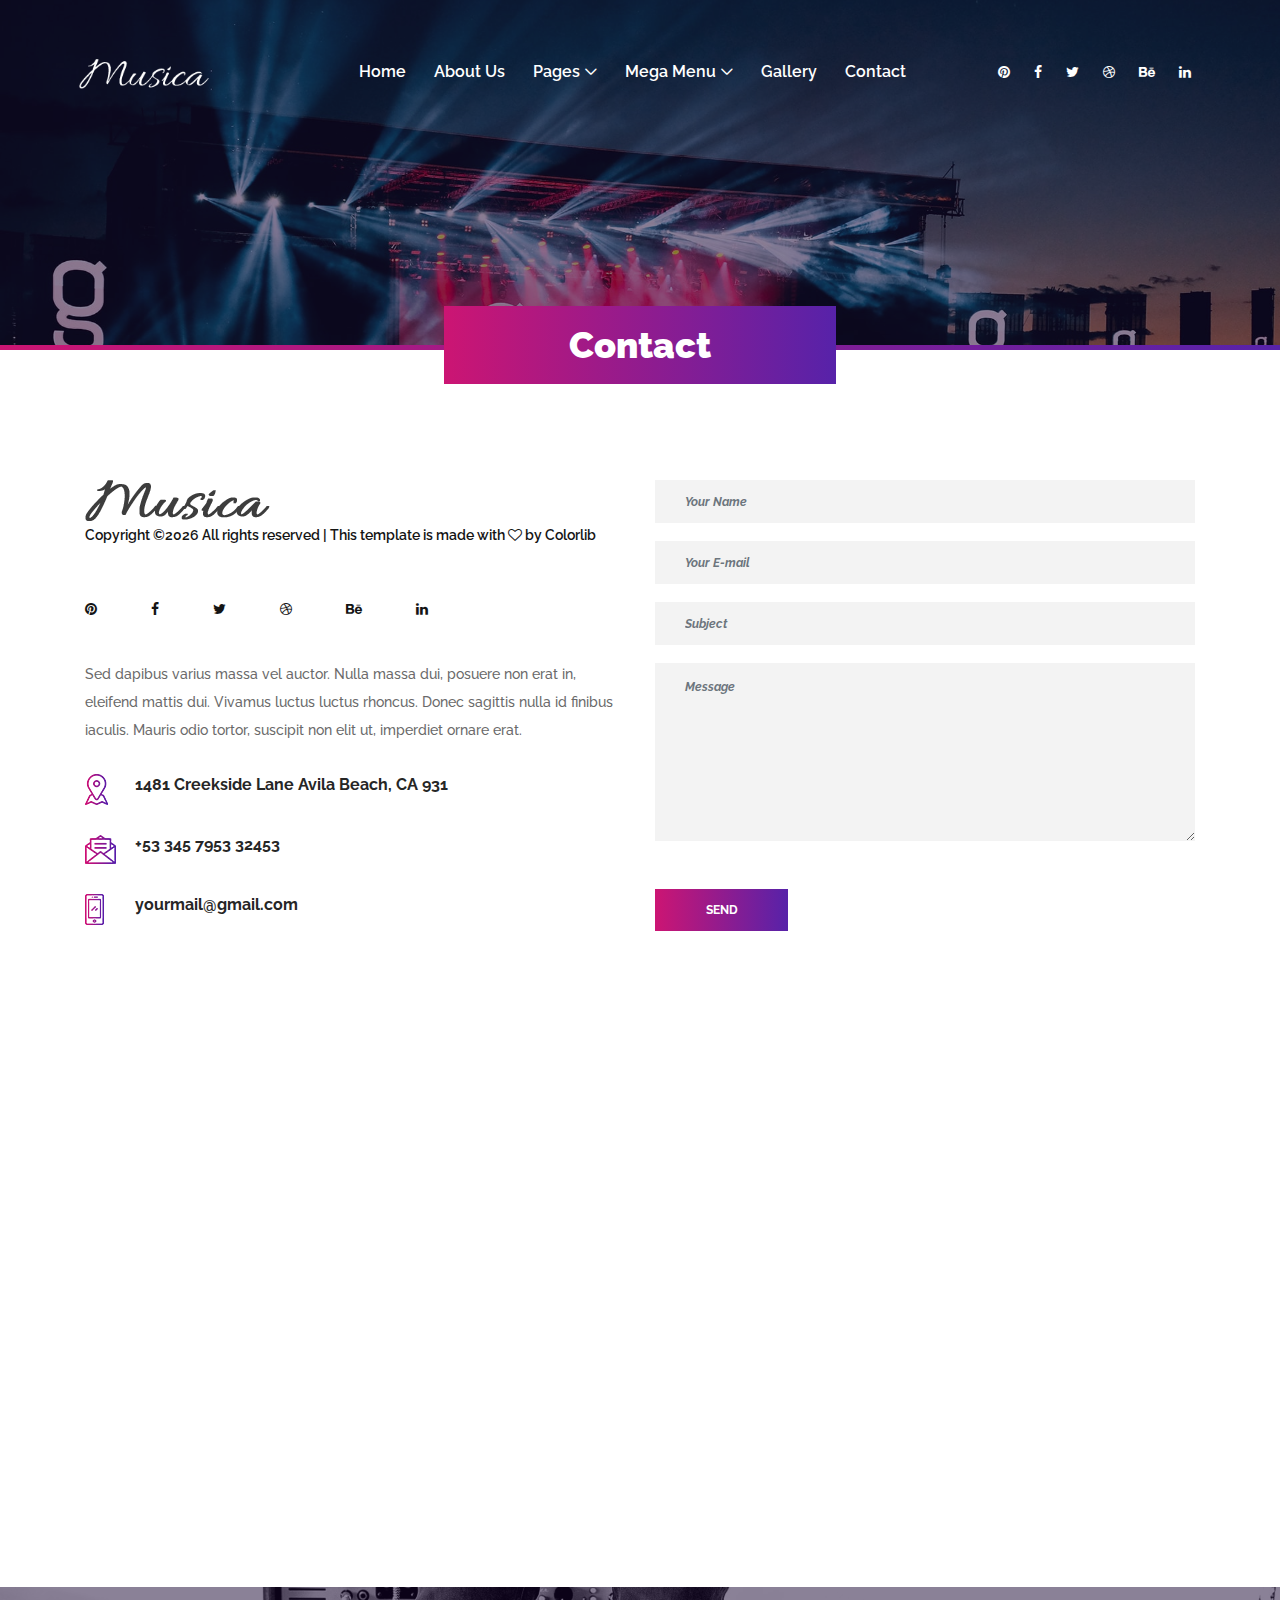
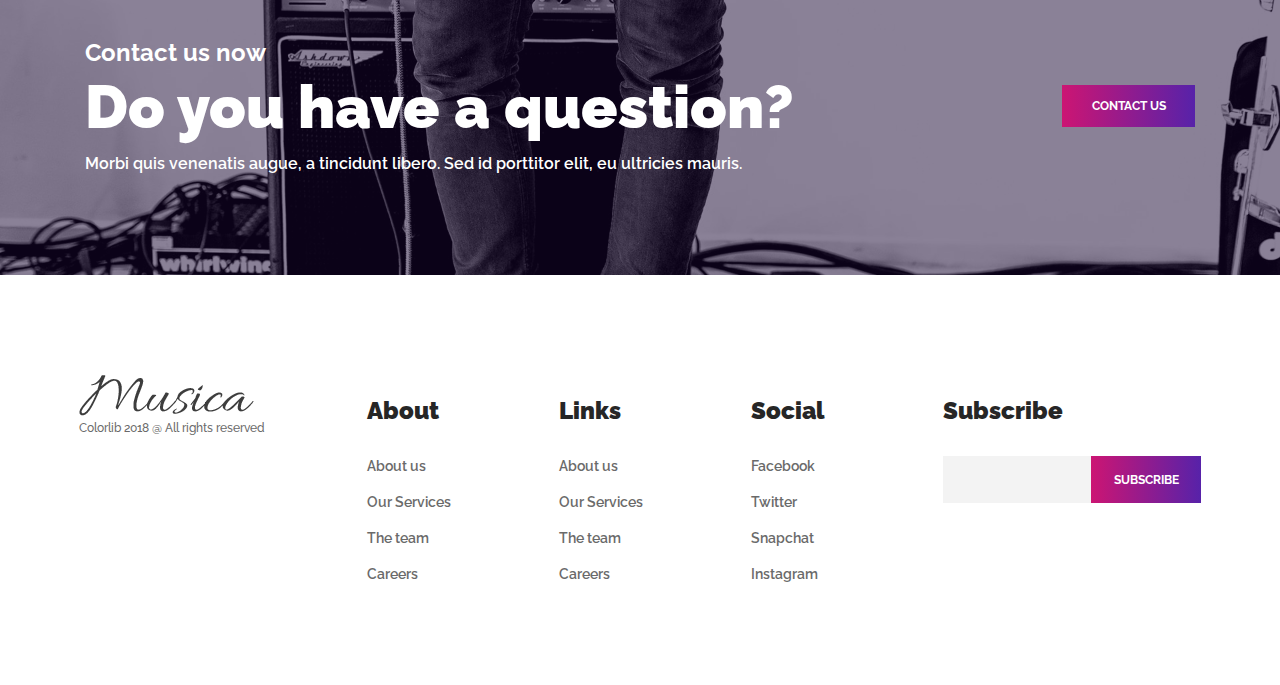
<file: musica/contact.html>
<!DOCTYPE html>
<html lang="en">

<head>
    <meta charset="UTF-8">
    <meta name="description" content="">
    <meta http-equiv="X-UA-Compatible" content="IE=edge">
    <meta name="viewport" content="width=device-width, initial-scale=1, shrink-to-fit=no">
    <!-- The above 4 meta tags *must* come first in the head; any other head content must come *after* these tags -->

    <!-- Title -->
    <title>Musica - Music Template</title>

    <!-- Favicon -->
    <link rel="icon" href="img/core-img/favicon.ico">

    <!-- Core Stylesheet -->
    <link rel="stylesheet" href="style.css">

</head>

<body>
    <!-- ##### Preloader ##### -->
    <div class="preloader d-flex align-items-center justify-content-center">
        <div class="circle-preloader">
            <img src="img/core-img/compact-disc.png" alt="">
        </div>
    </div>

    <!-- ##### Header Area Start ##### -->
    <header class="header-area">
        <!-- Navbar Area -->
        <div class="musica-main-menu">
            <div class="classy-nav-container breakpoint-off">
                <div class="container-fluid">
                    <!-- Menu -->
                    <nav class="classy-navbar justify-content-between" id="musicaNav">

                        <!-- Nav brand -->
                        <a href="index.html" class="nav-brand"><img src="img/core-img/logo.png" alt=""></a>

                        <!-- Navbar Toggler -->
                        <div class="classy-navbar-toggler">
                            <span class="navbarToggler"><span></span><span></span><span></span></span>
                        </div>

                        <!-- Menu -->
                        <div class="classy-menu">

                            <!-- close btn -->
                            <div class="classycloseIcon">
                                <div class="cross-wrap"><span class="top"></span><span class="bottom"></span></div>
                            </div>

                            <!-- Nav Start -->
                            <div class="classynav">
                                <ul>
                                    <li><a href="index.html">Home</a></li>
                                    <li><a href="about-us.html">About us</a></li>
                                    <li><a href="#">Pages</a>
                                        <ul class="dropdown">
                                            <li><a href="index.html">Home</a></li>
                                            <li><a href="about-us.html">About Us</a></li>
                                            <li><a href="concert-tours.html">Concert &amp; Tours</a></li>
                                            <li><a href="blog.html">News</a></li>
                                            <li><a href="contact.html">Contact</a></li>
                                            <li><a href="elements.html">Elements</a></li>
                                        </ul>
                                    </li>
                                    <li><a href="#">Mega Menu</a>
                                        <div class="megamenu">
                                            <ul class="single-mega cn-col-4">
                                                <li><a href="index.html">Home</a></li>
                                                <li><a href="about-us.html">About Us</a></li>
                                                <li><a href="concert-tours.html">Concert &amp; Tours</a></li>
                                                <li><a href="blog.html">News</a></li>
                                                <li><a href="contact.html">Contact</a></li>
                                                <li><a href="elements.html">Elements</a></li>
                                            </ul>
                                            <ul class="single-mega cn-col-4">
                                                <li><a href="index.html">Home</a></li>
                                                <li><a href="about-us.html">About Us</a></li>
                                                <li><a href="concert-tours.html">Concert &amp; Tours</a></li>
                                                <li><a href="blog.html">News</a></li>
                                                <li><a href="contact.html">Contact</a></li>
                                                <li><a href="elements.html">Elements</a></li>
                                            </ul>
                                            <ul class="single-mega cn-col-4">
                                                <li><a href="index.html">Home</a></li>
                                                <li><a href="about-us.html">About Us</a></li>
                                                <li><a href="concert-tours.html">Concert &amp; Tours</a></li>
                                                <li><a href="blog.html">News</a></li>
                                                <li><a href="contact.html">Contact</a></li>
                                                <li><a href="elements.html">Elements</a></li>
                                            </ul>
                                            <ul class="single-mega cn-col-4">
                                                <li><a href="index.html">Home</a></li>
                                                <li><a href="about-us.html">About Us</a></li>
                                                <li><a href="concert-tours.html">Concert &amp; Tours</a></li>
                                                <li><a href="blog.html">News</a></li>
                                                <li><a href="contact.html">Contact</a></li>
                                                <li><a href="elements.html">Elements</a></li>
                                            </ul>
                                        </div>
                                    </li>
                                    <li><a href="concert-tours.html">Gallery</a></li>
                                    <li><a href="contact.html">Contact</a></li>
                                </ul>

                                <!-- Social Button -->
                                <div class="top-social-info">
                                    <a href="#"><i class="fa fa-pinterest" aria-hidden="true"></i></a>
                                    <a href="#"><i class="fa fa-facebook" aria-hidden="true"></i></a>
                                    <a href="#"><i class="fa fa-twitter" aria-hidden="true"></i></a>
                                    <a href="#"><i class="fa fa-dribbble" aria-hidden="true"></i></a>
                                    <a href="#"><i class="fa fa-behance" aria-hidden="true"></i></a>
                                    <a href="#"><i class="fa fa-linkedin" aria-hidden="true"></i></a>
                                </div>

                            </div>
                            <!-- Nav End -->
                        </div>
                    </nav>
                </div>
            </div>
        </div>
    </header>
    <!-- ##### Header Area End ##### -->

    <!-- ##### Breadcumb Area Start ##### -->
    <div class="breadcumb-area bg-img bg-overlay2" style="background-image: url(img/bg-img/breadcumb4.jpg);">
        <div class="bradcumbContent">
            <h2>Contact</h2>
        </div>
    </div>
    <!-- bg gradients -->
    <div class="bg-gradients"></div>
    <!-- ##### Breadcumb Area End ##### -->

    <!-- ##### Contact Area Start ##### -->
    <section class="contact-area mt-30 section-padding-100-0">
        <div class="container">

            <div class="row">

                <div class="col-12 col-lg-6">
                    <div class="contact-content mb-100">
                        <a href="#"><img src="img/core-img/logo3.png" alt=""></a>
                        <p class="copywrite-text"><a href="#"><!-- Link back to Colorlib can't be removed. Template is licensed under CC BY 3.0. -->
Copyright &copy;<script>document.write(new Date().getFullYear());</script> All rights reserved | This template is made with <i class="fa fa-heart-o" aria-hidden="true"></i> by <a href="https://colorlib.com" target="_blank">Colorlib</a>
<!-- Link back to Colorlib can't be removed. Template is licensed under CC BY 3.0. -->
</p>

                        <!-- Contact Social Info -->
                        <div class="contact-social-info mt-50">
                            <a href="#" data-toggle="tooltip" data-placement="top" title="Pinterest"><i class="fa fa-pinterest" aria-hidden="true"></i></a>
                            <a href="#" data-toggle="tooltip" data-placement="top" title="Facebook"><i class="fa fa-facebook" aria-hidden="true"></i></a>
                            <a href="#" data-toggle="tooltip" data-placement="top" title="Twitter"><i class="fa fa-twitter" aria-hidden="true"></i></a>
                            <a href="#" data-toggle="tooltip" data-placement="top" title="Dribbble"><i class="fa fa-dribbble" aria-hidden="true"></i></a>
                            <a href="#" data-toggle="tooltip" data-placement="top" title="Behance"><i class="fa fa-behance" aria-hidden="true"></i></a>
                            <a href="#" data-toggle="tooltip" data-placement="top" title="Linkedin"><i class="fa fa-linkedin" aria-hidden="true"></i></a>
                        </div>
                        
                        <p class="mb-30">Sed dapibus varius massa vel auctor. Nulla massa dui, posuere non erat in, eleifend mattis dui. Vivamus luctus luctus rhoncus. Donec sagittis nulla id finibus iaculis. Mauris odio tortor, suscipit non elit ut, imperdiet ornare erat.</p>

                        <!-- Single Contact Info -->
                        <div class="single-contact-info d-flex align-items-center">
                            <div class="icon">
                                <img src="img/core-img/placeholder.png" alt="">
                            </div>
                            <h6>1481 Creekside Lane Avila Beach, CA 931</h6>
                        </div>

                        <!-- Single Contact Info -->
                        <div class="single-contact-info d-flex align-items-center">
                            <div class="icon">
                                <img src="img/core-img/message.png" alt="">
                            </div>
                            <h6>+53 345 7953 32453</h6>
                        </div>

                        <!-- Single Contact Info -->
                        <div class="single-contact-info d-flex align-items-center">
                            <div class="icon">
                                <img src="img/core-img/smartphone.png" alt="">
                            </div>
                            <h6>yourmail@gmail.com</h6>
                        </div>
                    </div>
                </div>

                <div class="col-12 col-lg-6">
                    <div class="contact-content mb-100">
                        <!-- Contact Form Area -->
                        <div class="contact-form-area">
                            <form action="#" method="post">
                                <div class="form-group">
                                    <input type="text" class="form-control" id="name" placeholder="Your Name">
                                </div>
                                <div class="form-group">
                                    <input type="email" class="form-control" id="email" placeholder="Your E-mail">
                                </div>
                                <div class="form-group">
                                    <input type="text" class="form-control" id="subject" placeholder="Subject">
                                </div>
                                <div class="form-group">
                                    <textarea name="message" class="form-control" id="message" cols="30" rows="10" placeholder="Message"></textarea>
                                </div>
                                <button class="btn musica-btn mt-30" type="submit">send</button>
                            </form>
                        </div>
                    </div>
                </div>

            </div>
        </div>
    </section>
    <!-- ##### Contact Area End ##### -->

    <!-- ##### Google Maps ##### -->
    <div class="map-area mb-100">
        <div class="container">
            <div class="row">
                <div class="col-12">
                    <iframe src="https://www.google.com/maps/embed?pb=!1m18!1m12!1m3!1d22236.40558254599!2d-118.25292394686001!3d34.057682914027104!2m3!1f0!2f0!3f0!3m2!1i1024!2i768!4f13.1!3m3!1m2!1s0x80c2c75ddc27da13%3A0xe22fdf6f254608f4!2z4Kay4Ka4IOCmj-CmnuCnjeCmnOCnh-CmsuCnh-CmuCwg4KaV4KeN4Kav4Ka-4Kay4Ka_4Kar4KeL4Kaw4KeN4Kao4Ka_4Kav4Ka84Ka-LCDgpq7gpr7gprDgp43gppXgpr_gpqgg4Kav4KeB4KaV4KeN4Kak4Kaw4Ka-4Ka34KeN4Kaf4KeN4Kaw!5e0!3m2!1sbn!2sbd!4v1532328708137" allowfullscreen></iframe>
                </div>
            </div>
        </div>
    </div>

    <!-- ##### CTA Area Start ##### -->
    <div class="musica-cta-area section-padding-100 bg-img bg-overlay2" style="background-image: url(img/blog-img/4.jpg);">
        <div class="container">
            <div class="row">
                <div class="col-12">
                    <div class="cta-content d-flex justify-content-between align-items-center">
                        <div class="cta-text">
                            <h4>Contact us now</h4>
                            <h2>Do you have a question?</h2>
                            <h6>Morbi quis venenatis augue, a tincidunt libero. Sed id porttitor elit, eu ultricies mauris.</h6>
                        </div>
                        <div class="cta-btn">
                            <a href="#" class="btn musica-btn">contact us</a>
                        </div>
                    </div>
                </div>
            </div>
        </div>
    </div>
    <!-- ##### CTA Area End ##### -->

    <!-- ##### Footer Area Start ##### -->
    <footer class="footer-area section-padding-100-0">
        <div class="container-fluid">
            <div class="row">

                <!-- Footer Widget Area -->
                <div class="col-12 col-md-6 col-xl-3">
                    <div class="footer-widget-area mb-100">
                        <a href="#"><img src="img/core-img/logo2.png" alt=""></a>
                        <p class="copywrite-text"><a href="#">Colorlib 2018</a> @ All rights reserved</p>
                    </div>
                </div>

                <!-- Footer Widget Area -->
                <div class="col-12 col-sm-4 col-xl-2">
                    <div class="footer-widget-area mb-100">
                        <div class="widget-title">
                            <h4>About</h4>
                        </div>
                        <nav>
                            <ul class="footer-nav">
                                <li><a href="#">About us</a></li>
                                <li><a href="#">Our Services</a></li>
                                <li><a href="#">The team</a></li>
                                <li><a href="#">Careers</a></li>
                            </ul>
                        </nav>
                    </div>
                </div>

                <!-- Footer Widget Area -->
                <div class="col-12 col-sm-4 col-xl-2">
                    <div class="footer-widget-area mb-100">
                        <div class="widget-title">
                            <h4>Links</h4>
                        </div>
                        <nav>
                            <ul class="footer-nav">
                                <li><a href="#">About us</a></li>
                                <li><a href="#">Our Services</a></li>
                                <li><a href="#">The team</a></li>
                                <li><a href="#">Careers</a></li>
                            </ul>
                        </nav>
                    </div>
                </div>

                <!-- Footer Widget Area -->
                <div class="col-12 col-sm-4 col-xl-2">
                    <div class="footer-widget-area mb-100">
                        <div class="widget-title">
                            <h4>Social</h4>
                        </div>
                        <nav>
                            <ul class="footer-nav">
                                <li><a href="#">Facebook</a></li>
                                <li><a href="#">Twitter</a></li>
                                <li><a href="#">Snapchat</a></li>
                                <li><a href="#">Instagram</a></li>
                            </ul>
                        </nav>
                    </div>
                </div>

                <!-- Footer Widget Area -->
                <div class="col-12 col-md-6 col-xl-3">
                    <div class="footer-widget-area mb-100">
                        <div class="widget-title">
                            <h4>Subscribe</h4>
                        </div>
                        <form action="#" method="post" class="subscribe-form">
                            <input type="email" name="subscribe-email" id="subscribeemail">
                            <button type="submit">subscribe</button>
                        </form>
                    </div>
                </div>

            </div>
        </div>
    </footer>
    <!-- ##### Footer Area Start ##### -->

    <!-- ##### All Javascript Script ##### -->
    <!-- jQuery-2.2.4 js -->
    <script src="js/jquery/jquery-2.2.4.min.js"></script>
    <!-- Popper js -->
    <script src="js/bootstrap/popper.min.js"></script>
    <!-- Bootstrap js -->
    <script src="js/bootstrap/bootstrap.min.js"></script>
    <!-- All Plugins js -->
    <script src="js/plugins/plugins.js"></script>
    <!-- Active js -->
    <script src="js/active.js"></script>
</body>

</html>
</file>
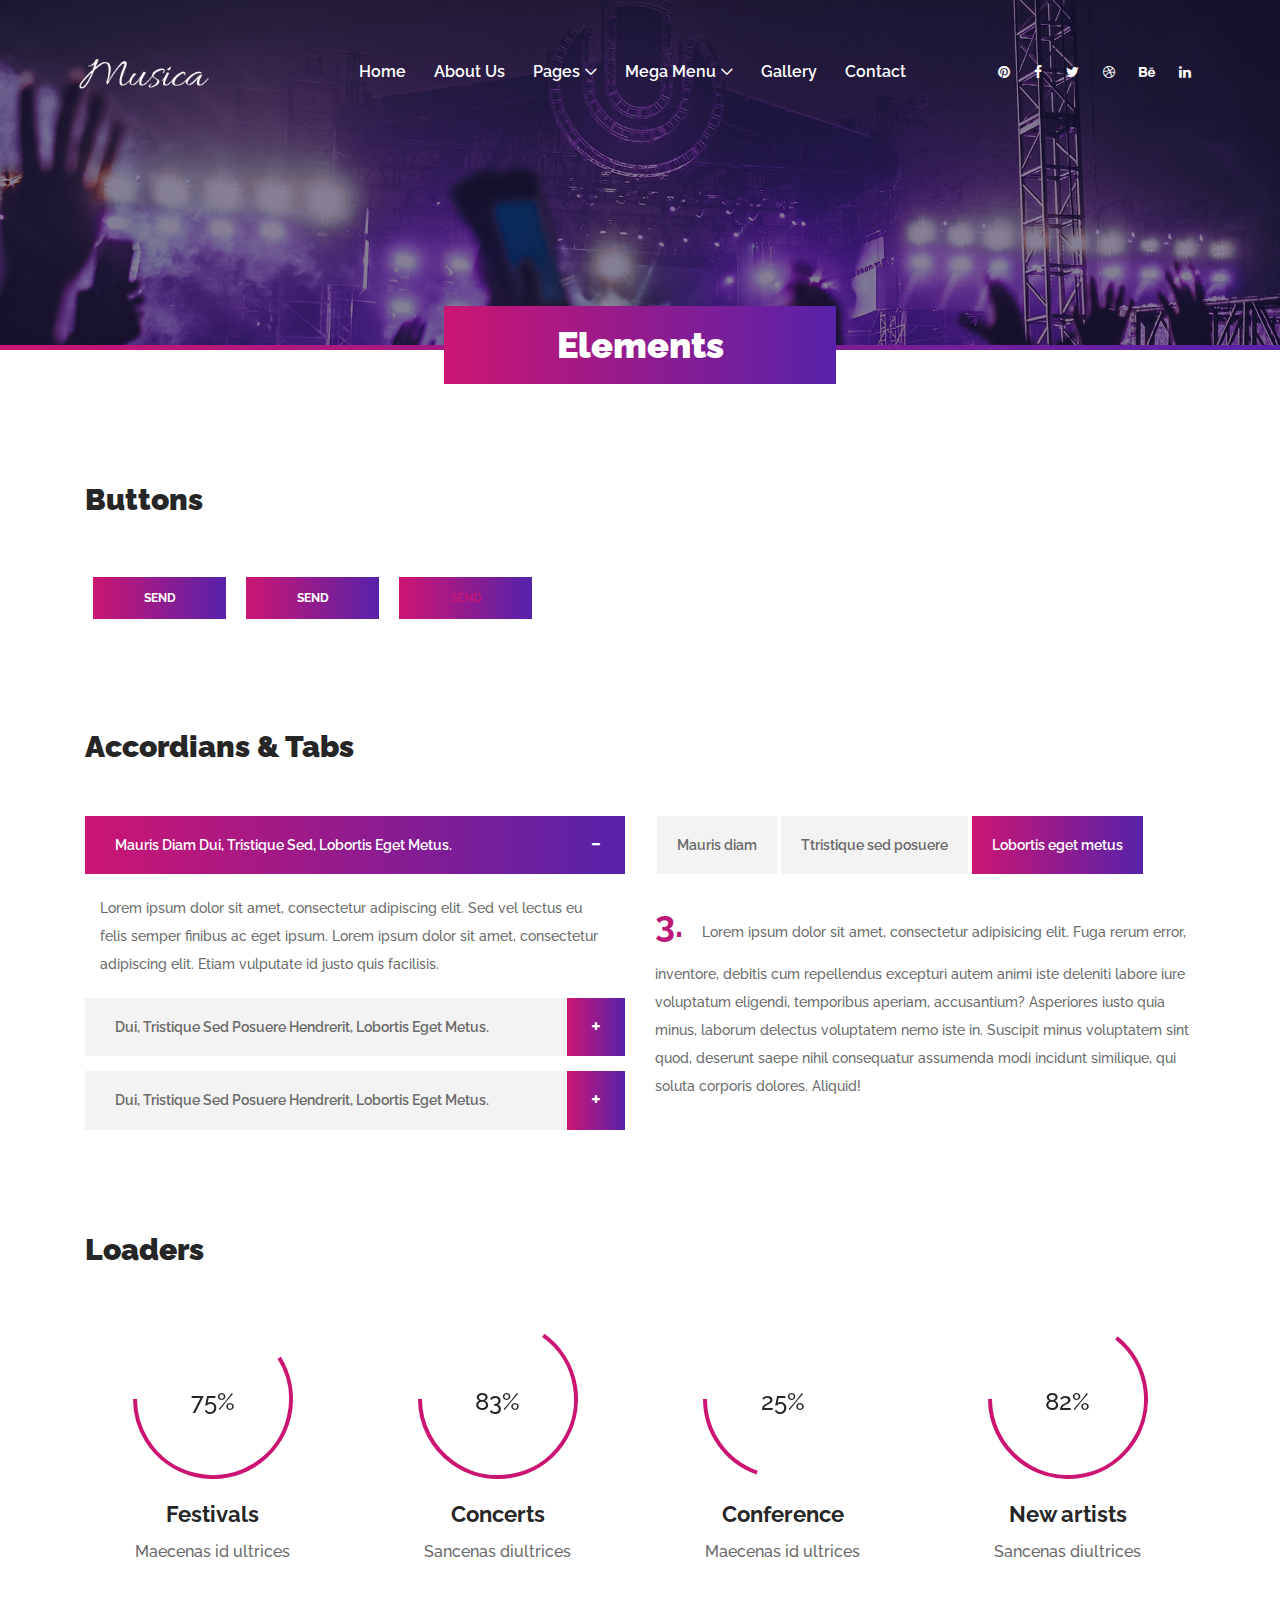
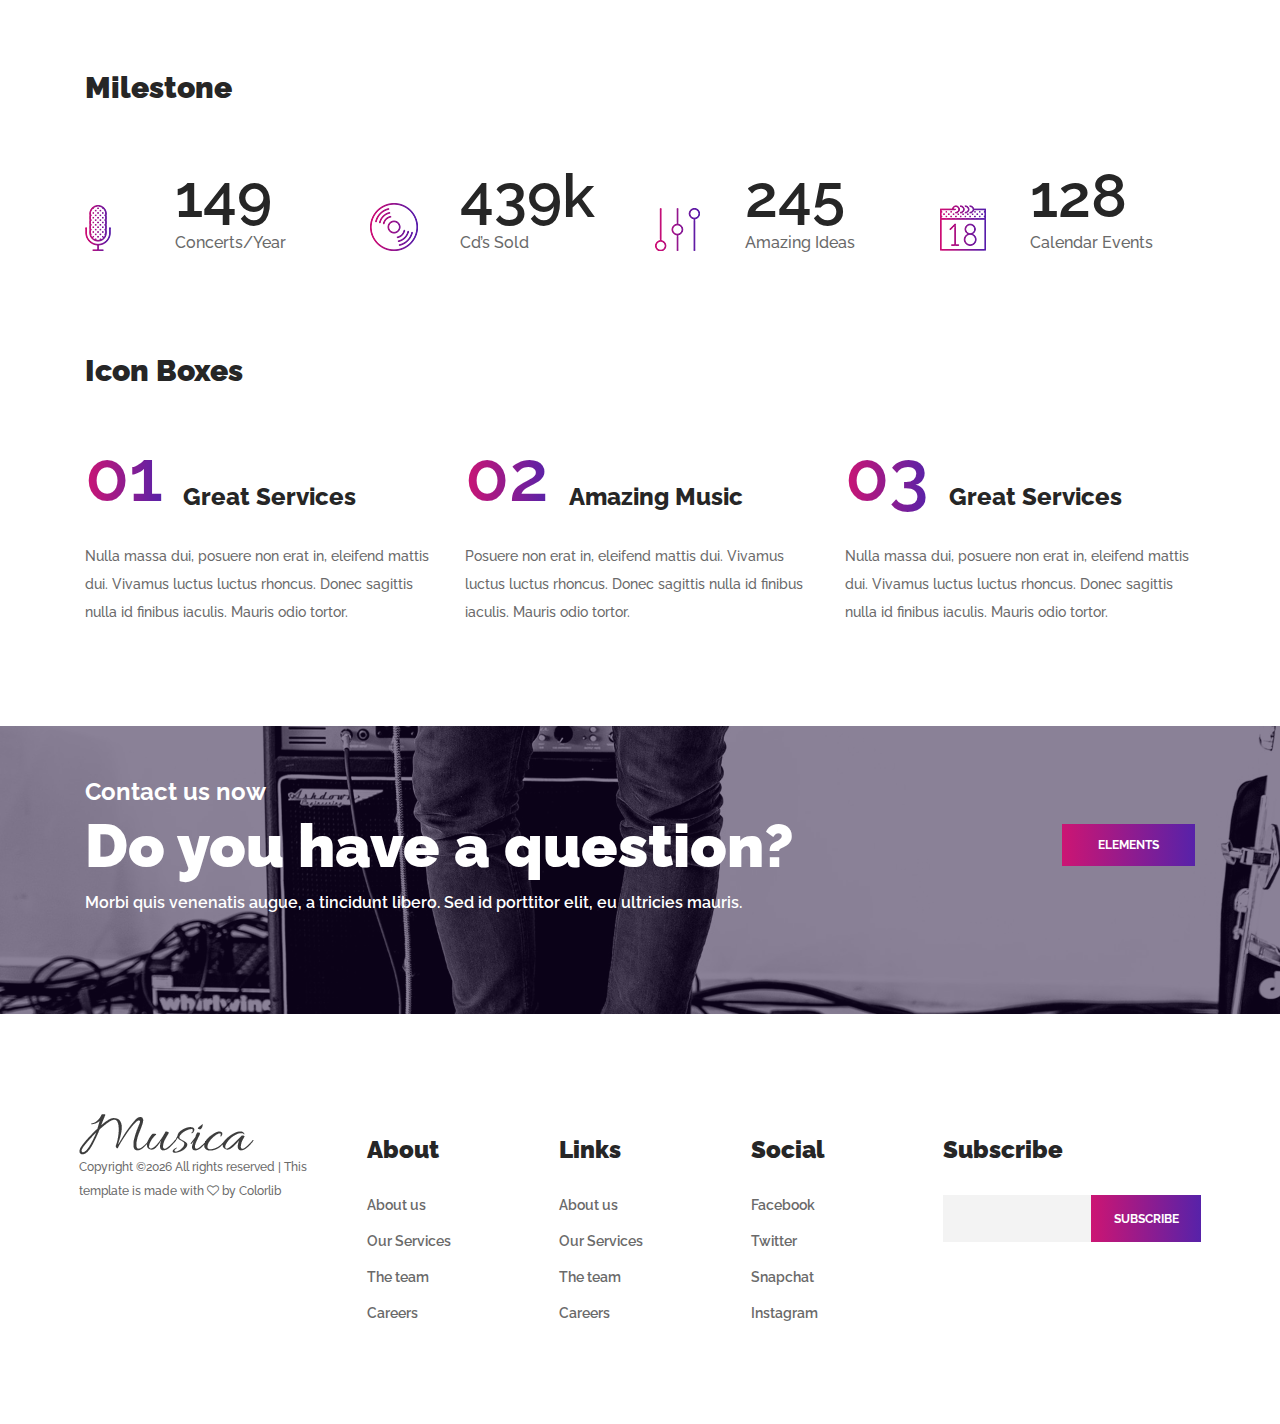
<file: musica/elements.html>
<!DOCTYPE html>
<html lang="en">

<head>
    <meta charset="UTF-8">
    <meta name="description" content="">
    <meta http-equiv="X-UA-Compatible" content="IE=edge">
    <meta name="viewport" content="width=device-width, initial-scale=1, shrink-to-fit=no">
    <!-- The above 4 meta tags *must* come first in the head; any other head content must come *after* these tags -->

    <!-- Title -->
    <title>Musica - Music Template</title>

    <!-- Favicon -->
    <link rel="icon" href="img/core-img/favicon.ico">

    <!-- Core Stylesheet -->
    <link rel="stylesheet" href="style.css">

</head>

<body>
    <!-- ##### Preloader ##### -->
    <div class="preloader d-flex align-items-center justify-content-center">
        <div class="circle-preloader">
            <img src="img/core-img/compact-disc.png" alt="">
        </div>
    </div>

    <!-- ##### Header Area Start ##### -->
    <header class="header-area">
        <!-- Navbar Area -->
        <div class="musica-main-menu">
            <div class="classy-nav-container breakpoint-off">
                <div class="container-fluid">
                    <!-- Menu -->
                    <nav class="classy-navbar justify-content-between" id="musicaNav">

                        <!-- Nav brand -->
                        <a href="index.html" class="nav-brand"><img src="img/core-img/logo.png" alt=""></a>

                        <!-- Navbar Toggler -->
                        <div class="classy-navbar-toggler">
                            <span class="navbarToggler"><span></span><span></span><span></span></span>
                        </div>

                        <!-- Menu -->
                        <div class="classy-menu">

                            <!-- close btn -->
                            <div class="classycloseIcon">
                                <div class="cross-wrap"><span class="top"></span><span class="bottom"></span></div>
                            </div>

                            <!-- Nav Start -->
                            <div class="classynav">
                                <ul>
                                    <li><a href="index.html">Home</a></li>
                                    <li><a href="about-us.html">About us</a></li>
                                    <li><a href="#">Pages</a>
                                        <ul class="dropdown">
                                            <li><a href="index.html">Home</a></li>
                                            <li><a href="about-us.html">About Us</a></li>
                                            <li><a href="concert-tours.html">Concert &amp; Tours</a></li>
                                            <li><a href="blog.html">News</a></li>
                                            <li><a href="contact.html">Contact</a></li>
                                            <li><a href="elements.html">Elements</a></li>
                                        </ul>
                                    </li>
                                    <li><a href="#">Mega Menu</a>
                                        <div class="megamenu">
                                            <ul class="single-mega cn-col-4">
                                                <li><a href="index.html">Home</a></li>
                                                <li><a href="about-us.html">About Us</a></li>
                                                <li><a href="concert-tours.html">Concert &amp; Tours</a></li>
                                                <li><a href="blog.html">News</a></li>
                                                <li><a href="contact.html">Contact</a></li>
                                                <li><a href="elements.html">Elements</a></li>
                                            </ul>
                                            <ul class="single-mega cn-col-4">
                                                <li><a href="index.html">Home</a></li>
                                                <li><a href="about-us.html">About Us</a></li>
                                                <li><a href="concert-tours.html">Concert &amp; Tours</a></li>
                                                <li><a href="blog.html">News</a></li>
                                                <li><a href="contact.html">Contact</a></li>
                                                <li><a href="elements.html">Elements</a></li>
                                            </ul>
                                            <ul class="single-mega cn-col-4">
                                                <li><a href="index.html">Home</a></li>
                                                <li><a href="about-us.html">About Us</a></li>
                                                <li><a href="concert-tours.html">Concert &amp; Tours</a></li>
                                                <li><a href="blog.html">News</a></li>
                                                <li><a href="contact.html">Contact</a></li>
                                                <li><a href="elements.html">Elements</a></li>
                                            </ul>
                                            <ul class="single-mega cn-col-4">
                                                <li><a href="index.html">Home</a></li>
                                                <li><a href="about-us.html">About Us</a></li>
                                                <li><a href="concert-tours.html">Concert &amp; Tours</a></li>
                                                <li><a href="blog.html">News</a></li>
                                                <li><a href="contact.html">Contact</a></li>
                                                <li><a href="elements.html">Elements</a></li>
                                            </ul>
                                        </div>
                                    </li>
                                    <li><a href="concert-tours.html">Gallery</a></li>
                                    <li><a href="contact.html">Contact</a></li>
                                </ul>

                                <!-- Social Button -->
                                <div class="top-social-info">
                                    <a href="#"><i class="fa fa-pinterest" aria-hidden="true"></i></a>
                                    <a href="#"><i class="fa fa-facebook" aria-hidden="true"></i></a>
                                    <a href="#"><i class="fa fa-twitter" aria-hidden="true"></i></a>
                                    <a href="#"><i class="fa fa-dribbble" aria-hidden="true"></i></a>
                                    <a href="#"><i class="fa fa-behance" aria-hidden="true"></i></a>
                                    <a href="#"><i class="fa fa-linkedin" aria-hidden="true"></i></a>
                                </div>

                            </div>
                            <!-- Nav End -->
                        </div>
                    </nav>
                </div>
            </div>
        </div>
    </header>
    <!-- ##### Header Area End ##### -->

    <!-- ##### Breadcumb Area Start ##### -->
    <div class="breadcumb-area bg-img bg-overlay2" style="background-image: url(img/bg-img/breadcumb5.jpg);">
        <div class="bradcumbContent">
            <h2>Elements</h2>
        </div>
    </div>
    <!-- bg gradients -->
    <div class="bg-gradients"></div>
    <!-- ##### Breadcumb Area End ##### -->

    <!-- ##### Elements Area Start ##### -->
    <section class="elements-area mt-30 section-padding-100-0">
        <div class="container">
            <div class="row">

                <!-- ========== Buttons ========== -->
                <div class="col-12">
                    <div class="elements-title mb-50">
                        <h2>Buttons</h2>
                    </div>
                    <!-- Buttons -->
                    <div class="musica-buttons-area mb-100">
                        <a href="#" class="btn musica-btn m-2">Send</a>
                        <a href="#" class="btn musica-btn btn-2 m-2">Send</a>
                        <a href="#" class="btn musica-btn btn-3 m-2">Send</a>
                    </div>
                </div>

                <!-- ========== Progress Bars & Accordions ========== -->
                <div class="col-12">
                    <div class="elements-title mb-50">
                        <h2>Accordians &amp; Tabs</h2>
                    </div>
                </div>

                <!-- ##### Accordians ##### -->
                <div class="col-12 col-lg-6">
                    <div class="accordions mb-100" id="accordion" role="tablist" aria-multiselectable="true">
                        <!-- single accordian area -->
                        <div class="panel single-accordion">
                            <h6><a role="button" class="" aria-expanded="true" aria-controls="collapseOne" data-toggle="collapse" data-parent="#accordion" href="#collapseOne">Mauris diam dui, tristique sed, lobortis eget metus.
                                    <span class="accor-open"><i class="fa fa-plus" aria-hidden="true"></i></span>
                                    <span class="accor-close"><i class="fa fa-minus" aria-hidden="true"></i></span>
                                    </a></h6>
                            <div id="collapseOne" class="accordion-content collapse show">
                                <p>Lorem ipsum dolor sit amet, consectetur adipiscing elit. Sed vel lectus eu felis semper finibus ac eget ipsum. Lorem ipsum dolor sit amet, consectetur adipiscing elit. Etiam vulputate id justo quis facilisis.</p>
                            </div>
                        </div>
                        <!-- single accordian area -->
                        <div class="panel single-accordion">
                            <h6>
                                <a role="button" class="collapsed" aria-expanded="true" aria-controls="collapseTwo" data-parent="#accordion" data-toggle="collapse" href="#collapseTwo">Dui, tristique sed posuere hendrerit, lobortis eget metus.
                                        <span class="accor-open"><i class="fa fa-plus" aria-hidden="true"></i></span>
                                        <span class="accor-close"><i class="fa fa-minus" aria-hidden="true"></i></span>
                                        </a>
                            </h6>
                            <div id="collapseTwo" class="accordion-content collapse">
                                <p>Lorem ipsum dolor sit amet, consectetur adipiscing elit. Sed vel lectus eu felis semper finibus ac eget ipsum. Lorem ipsum dolor sit amet, consectetur adipiscing elit. Etiam vulputate id justo quis facilisis.</p>
                            </div>
                        </div>
                        <!-- single accordian area -->
                        <div class="panel single-accordion">
                            <h6>
                                <a role="button" aria-expanded="true" aria-controls="collapseThree" class="collapsed" data-parent="#accordion" data-toggle="collapse" href="#collapseThree">Dui, tristique sed posuere hendrerit, lobortis eget metus.
                                        <span class="accor-open"><i class="fa fa-plus" aria-hidden="true"></i></span>
                                        <span class="accor-close"><i class="fa fa-minus" aria-hidden="true"></i></span>
                                    </a>
                            </h6>
                            <div id="collapseThree" class="accordion-content collapse">
                                <p>Lorem ipsum dolor sit amet, consectetur adipiscing elit. Sed vel lectus eu felis semper finibus ac eget ipsum. Lorem ipsum dolor sit amet, consectetur adipiscing elit. Etiam vulputate id justo quis facilisis.</p>
                            </div>
                        </div>
                    </div>
                </div>


                <!-- ##### Tabs ##### -->
                <div class="col-12 col-lg-6">
                    <div class="musica-tabs-content">
                        <ul class="nav nav-tabs" id="myTab" role="tablist">
                            <li class="nav-item">
                                <a class="nav-link" id="tab--1" data-toggle="tab" href="#tab1" role="tab" aria-controls="tab1" aria-selected="false">Mauris diam</a>
                            </li>
                            <li class="nav-item">
                                <a class="nav-link" id="tab--2" data-toggle="tab" href="#tab2" role="tab" aria-controls="tab2" aria-selected="false">Ttristique sed posuere</a>
                            </li>
                            <li class="nav-item">
                                <a class="nav-link active" id="tab--3" data-toggle="tab" href="#tab3" role="tab" aria-controls="tab3" aria-selected="true">Lobortis eget metus</a>
                            </li>
                        </ul>

                        <div class="tab-content mb-100" id="myTabContent">
                            <div class="tab-pane fade" id="tab1" role="tabpanel" aria-labelledby="tab--1">
                                <div class="musica-tab-content">
                                    <!-- Tab Text -->
                                    <div class="musica-tab-text">
                                        <p><span>1.</span> Lorem ipsum dolor sit amet, consectetur adipisicing elit. Officia natus ut nemo rerum commodi facere culpa nisi temporibus magnam explicabo. Amet enim iure quo dignissimos, optio molestias officia asperiores voluptas possimus ullam sed est atque nulla ab fugit commodi cumque tempora et labore maiores doloremque voluptatibus quam, fugiat, assumenda. Eaque.</p>
                                    </div>
                                </div>
                            </div>
                            <div class="tab-pane fade" id="tab2" role="tabpanel" aria-labelledby="tab--2">
                                <div class="musica-tab-content">
                                    <!-- Tab Text -->
                                    <div class="musica-tab-text">
                                        <p><span>2.</span> Lorem ipsum dolor sit amet, consectetur adipisicing elit. Sed maxime ab voluptatem magnam numquam quidem totam architecto, voluptatum optio debitis laborum nisi, fugiat obcaecati quaerat explicabo molestias rem dolor? Doloribus rerum, aliquid, aliquam cupiditate repellat ipsum suscipit ipsam vitae eos quo, eligendi sapiente quisquam placeat aperiam inventore tenetur accusantium, debitis!</p>
                                    </div>
                                </div>
                            </div>
                            <div class="tab-pane fade show active" id="tab3" role="tabpanel" aria-labelledby="tab--3">
                                <div class="musica-tab-content">
                                    <!-- Tab Text -->
                                    <div class="musica-tab-text">
                                        <p><span>3.</span> Lorem ipsum dolor sit amet, consectetur adipisicing elit. Fuga rerum error, inventore, debitis cum repellendus excepturi autem animi iste deleniti labore iure voluptatum eligendi, temporibus aperiam, accusantium? Asperiores iusto quia minus, laborum delectus voluptatem nemo iste in. Suscipit minus voluptatem sint quod, deserunt saepe nihil consequatur assumenda modi incidunt similique, qui soluta corporis dolores. Aliquid!</p>
                                    </div>
                                </div>
                            </div>
                        </div>
                    </div>
                </div>

                <!-- ========== Loaders ========== -->
                <div class="col-12">
                    <div class="elements-title mb-50">
                        <h2>Loaders</h2>
                    </div>
                </div>

                <div class="col-12">
                    <!-- Loaders Area Start -->
                    <div class="our-skills-area">
                        <div class="row">

                            <!-- Single Skills Area -->
                            <div class="col-12 col-sm-6 col-lg-3">
                                <div class="single-skils-area mb-100">
                                    <div id="circle" class="circle" data-value="0.75">
                                        <div class="skills-text">
                                            <span>75%</span>
                                        </div>
                                    </div>
                                    <h5>Festivals</h5>
                                    <p>Maecenas id ultrices</p>
                                </div>
                            </div>

                            <!-- Single Skills Area -->
                            <div class="col-12 col-sm-6 col-lg-3">
                                <div class="single-skils-area mb-100">
                                    <div id="circle2" class="circle" data-value="0.83">
                                        <div class="skills-text">
                                            <span>83%</span>
                                        </div>
                                    </div>
                                    <h5>Concerts</h5>
                                    <p>Sancenas diultrices</p>
                                </div>
                            </div>

                            <!-- Single Skills Area -->
                            <div class="col-12 col-sm-6 col-lg-3">
                                <div class="single-skils-area mb-100">
                                    <div id="circle3" class="circle" data-value="0.25">
                                        <div class="skills-text">
                                            <span>25%</span>
                                        </div>
                                    </div>
                                    <h5>Conference</h5>
                                    <p>Maecenas id ultrices</p>
                                </div>
                            </div>

                            <!-- Single Skills Area -->
                            <div class="col-12 col-sm-6 col-lg-3">
                                <div class="single-skils-area mb-100">
                                    <div id="circle4" class="circle" data-value="0.82">
                                        <div class="skills-text">
                                            <span>82%</span>
                                        </div>
                                    </div>
                                    <h5>New artists</h5>
                                    <p>Sancenas diultrices</p>
                                </div>
                            </div>
                        </div>
                    </div>
                </div>

                <!-- ========== Milestones ========== -->
                <div class="col-12">
                    <div class="elements-title mb-50">
                        <h2>Milestone</h2>
                    </div>
                </div>

                <div class="col-12">
                    <div class="musica-cool-facts-area">
                        <div class="row">

                            <!-- Single Cool Facts -->
                            <div class="col-12 col-sm-6 col-lg-3">
                                <div class="single-cool-fact d-flex align-items-end mb-100">
                                    <div class="scf-icon">
                                        <img src="img/core-img/microphone.png" alt="">
                                    </div>
                                    <div class="scf-text">
                                        <h2><span class="counter">149</span></h2>
                                        <p>Concerts/Year</p>
                                    </div>
                                </div>
                            </div>

                            <!-- Single Cool Facts -->
                            <div class="col-12 col-sm-6 col-lg-3">
                                <div class="single-cool-fact d-flex align-items-end mb-100">
                                    <div class="scf-icon">
                                        <img src="img/core-img/compact-disc.png" alt="">
                                    </div>
                                    <div class="scf-text">
                                        <h2><span class="counter">439</span>k</h2>
                                        <p>Cd’s Sold</p>
                                    </div>
                                </div>
                            </div>

                            <!-- Single Cool Facts -->
                            <div class="col-12 col-sm-6 col-lg-3">
                                <div class="single-cool-fact d-flex align-items-end mb-100">
                                    <div class="scf-icon">
                                        <img src="img/core-img/controls.png" alt="">
                                    </div>
                                    <div class="scf-text">
                                        <h2><span class="counter">245</span></h2>
                                        <p>Amazing Ideas</p>
                                    </div>
                                </div>
                            </div>

                            <!-- Single Cool Facts -->
                            <div class="col-12 col-sm-6 col-lg-3">
                                <div class="single-cool-fact d-flex align-items-end mb-100">
                                    <div class="scf-icon">
                                        <img src="img/core-img/calendar.png" alt="">
                                    </div>
                                    <div class="scf-text">
                                        <h2><span class="counter">128</span></h2>
                                        <p>Calendar Events</p>
                                    </div>
                                </div>
                            </div>

                        </div>
                    </div>
                </div>

                <!-- ========== Icon Boxes ========== -->
                <div class="col-12">
                    <div class="elements-title mb-50">
                        <h2>Icon Boxes</h2>
                    </div>
                </div>

                <div class="col-12">
                    <div class="row">

                        <!-- Single Service Area -->
                        <div class="col-12 col-sm-6 col-lg-4">
                            <div class="single-service-area mb-100">
                                <div class="course-title d-flex align-items-end">
                                    <span>01</span>
                                    <h4>Great Services</h4>
                                </div>
                                <p>Nulla massa dui, posuere non erat in, eleifend mattis dui. Vivamus luctus luctus rhoncus. Donec sagittis nulla id finibus iaculis. Mauris odio tortor.</p>
                            </div>
                        </div>

                        <!-- Single Service Area -->
                        <div class="col-12 col-sm-6 col-lg-4">
                            <div class="single-service-area mb-100">
                                <div class="course-title d-flex align-items-end">
                                    <span>02</span>
                                    <h4>Amazing Music</h4>
                                </div>
                                <p>Posuere non erat in, eleifend mattis dui. Vivamus luctus luctus rhoncus. Donec sagittis nulla id finibus iaculis. Mauris odio tortor.</p>
                            </div>
                        </div>

                        <!-- Single Service Area -->
                        <div class="col-12 col-sm-6 col-lg-4">
                            <div class="single-service-area mb-100">
                                <div class="course-title d-flex align-items-end">
                                    <span>03</span>
                                    <h4>Great Services</h4>
                                </div>
                                <p>Nulla massa dui, posuere non erat in, eleifend mattis dui. Vivamus luctus luctus rhoncus. Donec sagittis nulla id finibus iaculis. Mauris odio tortor.</p>
                            </div>
                        </div>

                    </div>
                </div>
            </div>
        </div>
    </section>
    <!-- ***** Elements Area End ***** -->

    <!-- ##### CTA Area Start ##### -->
    <div class="musica-cta-area section-padding-100 bg-img bg-overlay2" style="background-image: url(img/blog-img/4.jpg);">
        <div class="container">
            <div class="row">
                <div class="col-12">
                    <div class="cta-content d-flex justify-content-between align-items-center">
                        <div class="cta-text">
                            <h4>Contact us now</h4>
                            <h2>Do you have a question?</h2>
                            <h6>Morbi quis venenatis augue, a tincidunt libero. Sed id porttitor elit, eu ultricies mauris.</h6>
                        </div>
                        <div class="cta-btn">
                            <a href="#" class="btn musica-btn">elements</a>
                        </div>
                    </div>
                </div>
            </div>
        </div>
    </div>
    <!-- ##### CTA Area End ##### -->

    <!-- ##### Footer Area Start ##### -->
    <footer class="footer-area section-padding-100-0">
        <div class="container-fluid">
            <div class="row">

                <!-- Footer Widget Area -->
                <div class="col-12 col-md-6 col-xl-3">
                    <div class="footer-widget-area mb-100">
                        <a href="#"><img src="img/core-img/logo2.png" alt=""></a>
                        <p class="copywrite-text"><a href="#"><!-- Link back to Colorlib can't be removed. Template is licensed under CC BY 3.0. -->
Copyright &copy;<script>document.write(new Date().getFullYear());</script> All rights reserved | This template is made with <i class="fa fa-heart-o" aria-hidden="true"></i> by <a href="https://colorlib.com" target="_blank">Colorlib</a>
<!-- Link back to Colorlib can't be removed. Template is licensed under CC BY 3.0. -->
</p>
                    </div>
                </div>

                <!-- Footer Widget Area -->
                <div class="col-12 col-sm-4 col-xl-2">
                    <div class="footer-widget-area mb-100">
                        <div class="widget-title">
                            <h4>About</h4>
                        </div>
                        <nav>
                            <ul class="footer-nav">
                                <li><a href="#">About us</a></li>
                                <li><a href="#">Our Services</a></li>
                                <li><a href="#">The team</a></li>
                                <li><a href="#">Careers</a></li>
                            </ul>
                        </nav>
                    </div>
                </div>

                <!-- Footer Widget Area -->
                <div class="col-12 col-sm-4 col-xl-2">
                    <div class="footer-widget-area mb-100">
                        <div class="widget-title">
                            <h4>Links</h4>
                        </div>
                        <nav>
                            <ul class="footer-nav">
                                <li><a href="#">About us</a></li>
                                <li><a href="#">Our Services</a></li>
                                <li><a href="#">The team</a></li>
                                <li><a href="#">Careers</a></li>
                            </ul>
                        </nav>
                    </div>
                </div>

                <!-- Footer Widget Area -->
                <div class="col-12 col-sm-4 col-xl-2">
                    <div class="footer-widget-area mb-100">
                        <div class="widget-title">
                            <h4>Social</h4>
                        </div>
                        <nav>
                            <ul class="footer-nav">
                                <li><a href="#">Facebook</a></li>
                                <li><a href="#">Twitter</a></li>
                                <li><a href="#">Snapchat</a></li>
                                <li><a href="#">Instagram</a></li>
                            </ul>
                        </nav>
                    </div>
                </div>

                <!-- Footer Widget Area -->
                <div class="col-12 col-md-6 col-xl-3">
                    <div class="footer-widget-area mb-100">
                        <div class="widget-title">
                            <h4>Subscribe</h4>
                        </div>
                        <form action="#" method="post" class="subscribe-form">
                            <input type="email" name="subscribe-email" id="subscribeemail">
                            <button type="submit">subscribe</button>
                        </form>
                    </div>
                </div>

            </div>
        </div>
    </footer>
    <!-- ##### Footer Area Start ##### -->

    <!-- ##### All Javascript Script ##### -->
    <!-- jQuery-2.2.4 js -->
    <script src="js/jquery/jquery-2.2.4.min.js"></script>
    <!-- Popper js -->
    <script src="js/bootstrap/popper.min.js"></script>
    <!-- Bootstrap js -->
    <script src="js/bootstrap/bootstrap.min.js"></script>
    <!-- All Plugins js -->
    <script src="js/plugins/plugins.js"></script>
    <!-- Active js -->
    <script src="js/active.js"></script>
</body>

</html>
</file>
<file: musica/style.css>
/* [Master Stylesheet - v1.0] */
/* =========== Index of CSS ===========
:: 1.0 Import Fonts
:: 2.0 Import All CSS 
:: 3.0 Base CSS
    :: 3.1.0 Spacing
    :: 3.2.0 Height
    :: 3.3.0 Section Padding
    :: 3.4.0 Section Heading
    :: 3.5.0 Preloader
    :: 3.6.0 Miscellaneous
    :: 3.7.0 ScrollUp
    :: 3.8.0 Musica Button
:: 4.0 Header Area CSS
:: 5.0 Hero Slides Area
:: 6.0 About Us CSS
:: 7.0 Career Timeline CSS
:: 8.0 Upcoming Shows Area CSS
:: 9.0 Featured Shows Area CSS
:: 10.0 Search Your Shows Area CSS
:: 11.0 Music Player Area CSS
:: 12.0 Featured Album Area CSS
:: 13.0 Music Artists Area CSS
:: 14.0 Services Area CSS
:: 15.0 Footer Area CSS
:: 16.0 Breadcumb Area CSS
:: 17.0 CTA Area CSS
:: 18.0 Blog Area CSS
:: 19.0 Skills Area CSS
:: 20.0 Contact Area CSS
:: 21.0 Elements Area CSS
    :: 21.1.0 Single Cool Facts CSS
    :: 21.2.0 Accordians Area CSS
    :: 21.3.0 Tabs Area CSS
*/
/* :: 1.0 Import Fonts */
@import url("https://fonts.googleapis.com/css?family=Allura|Raleway:200,300,400,500,600,700,800,900");
/* :: 2.0 Import All CSS */
@import url(css/bootstrap.min.css);
@import url(css/classy-nav.css);
@import url(css/owl.carousel.min.css);
@import url(css/animate.css);
@import url(css/magnific-popup.css);
@import url(css/font-awesome.min.css);
@import url(css/audioplayer.css);
/* :: 3.0 Base CSS */
* {
  margin: 0;
  padding: 0; }

body {
  font-family: "Raleway", sans-serif;
  font-size: 14px; }

h1,
h2,
h3,
h4,
h5,
h6 {
  font-family: "Raleway", sans-serif;
  color: #262626;
  line-height: 1.3;
  font-weight: 700; }

p {
  font-family: "Raleway", sans-serif;
  color: #6a6a6a;
  font-size: 14px;
  line-height: 2;
  font-weight: 500; }

a,
a:hover,
a:focus {
  -webkit-transition-duration: 500ms;
  transition-duration: 500ms;
  text-decoration: none;
  outline: 0 solid transparent;
  color: #141414;
  font-weight: 600;
  font-size: 14px;
  font-family: "Raleway", sans-serif; }

ul,
ol {
  margin: 0; }
  ul li,
  ol li {
    list-style: none; }

img {
  height: auto;
  max-width: 100%; }

/* :: 3.1.0 Spacing */
.mt-15 {
  margin-top: 15px !important; }

.mt-30 {
  margin-top: 30px !important; }

.mt-50 {
  margin-top: 50px !important; }

.mt-70 {
  margin-top: 70px !important; }

.mt-100 {
  margin-top: 100px !important; }

.mb-15 {
  margin-bottom: 15px !important; }

.mb-30 {
  margin-bottom: 30px !important; }

.mb-50 {
  margin-bottom: 50px !important; }

.mb-70 {
  margin-bottom: 70px !important; }

.mb-100 {
  margin-bottom: 100px !important; }

.ml-15 {
  margin-left: 15px !important; }

.ml-30 {
  margin-left: 30px !important; }

.ml-50 {
  margin-left: 50px !important; }

.mr-15 {
  margin-right: 15px !important; }

.mr-30 {
  margin-right: 30px !important; }

.mr-50 {
  margin-right: 50px !important; }

/* :: 3.2.0 Height */
.height-400 {
  height: 400px !important; }

.height-500 {
  height: 500px !important; }

.height-600 {
  height: 600px !important; }

.height-700 {
  height: 700px !important; }

.height-800 {
  height: 800px !important; }

/* :: 3.3.0 Section Padding */
.section-padding-100 {
  padding-top: 50px;
  padding-bottom: 100px; }

.section-padding-100-0 {
  padding-top: 100px;
  padding-bottom: 0; }

.section-padding-0-100 {
  padding-top: 0;
  padding-bottom: 100px; }

.section-padding-100-70 {
  padding-top: 100px;
  padding-bottom: 70px; }

/* :: 3.4.0 Section Heading */
.section-heading {
  position: relative;
  z-index: 1;
  margin-bottom: 70px;
  text-align: center; }
  .section-heading h2 {
    font-size: 78px;
    color: #ffffff;
    text-transform: uppercase;
    font-weight: 900; }
    @media only screen and (min-width: 992px) and (max-width: 1199px) {
      .section-heading h2 {
        font-size: 70px; } }
    @media only screen and (min-width: 768px) and (max-width: 991px) {
      .section-heading h2 {
        font-size: 36px; } }
    @media only screen and (max-width: 767px) {
      .section-heading h2 {
        font-size: 24px; } }
  .section-heading h6 {
    font-size: 16px;
    margin-bottom: 0;
    color: #c5afd9; }
  .section-heading.dark h2 {
    color: #262626; }
  .section-heading.dark h6 {
    color: #c1c1c1; }

/* :: 3.5.0 Preloader */
.preloader {
  background-color: #ffffff;
  width: 100%;
  height: 100%;
  position: fixed;
  top: 0;
  left: 0;
  right: 0;
  z-index: 9999; }
  .preloader .circle-preloader {
    -webkit-animation: spin 900ms infinite linear;
    animation: spin 900ms infinite linear; }
@-webkit-keyframes spin {
  100% {
    -webkit-transform: rotate(360deg);
    transform: rotate(360deg); } }
@keyframes spin {
  100% {
    -webkit-transform: rotate(360deg);
    transform: rotate(360deg); } }
/* :: 3.6.0 Miscellaneous */
.bg-img {
  background-position: center center;
  background-size: cover;
  background-repeat: no-repeat; }

.bg-white {
  background-color: #ffffff !important; }

.bg-dark {
  background-color: #000000 !important; }

.bg-transparent {
  background-color: transparent !important; }

.font-bold {
  font-weight: 700; }

.font-light {
  font-weight: 300; }

.bg-overlay {
  position: relative;
  z-index: 2;
  background-position: center center;
  background-size: cover; }
  .bg-overlay::after {
    background-color: rgba(21, 4, 48, 0.89);
    position: absolute;
    z-index: -1;
    top: 0;
    left: 0;
    width: 100%;
    height: 100%;
    content: ""; }

.bg-overlay2 {
  position: relative;
  z-index: 2;
  background-position: center center;
  background-size: cover; }
  .bg-overlay2::after {
    background-color: rgba(21, 4, 48, 0.5);
    position: absolute;
    z-index: -1;
    top: 0;
    left: 0;
    width: 100%;
    height: 100%;
    content: ""; }

.bg-fixed {
  background-attachment: fixed !important; }

.bg-gradients {
  position: relative;
  z-index: 1;
  width: 100%;
  height: 5px;
  background: #cc1573;
  background: -webkit-linear-gradient(to right, #cc1573, #5722a9);
  background: linear-gradient(to right, #cc1573, #5722a9) !important; }

/* :: 3.7.0 ScrollUp */
#scrollUp {
  background: #cc1573;
  background: -webkit-linear-gradient(to right, #cc1573, #5722a9);
  background: linear-gradient(to right, #cc1573, #5722a9);
  border-radius: 0;
  bottom: 50px;
  box-shadow: 0 2px 6px 0 rgba(0, 0, 0, 0.3);
  color: #ffffff;
  font-size: 24px;
  height: 40px;
  line-height: 40px;
  right: 50px;
  text-align: center;
  width: 40px;
  -webkit-transition-duration: 500ms;
  transition-duration: 500ms; }

/* :: 3.8.0 Musica Button */
.musica-btn {
  background: #cc1573;
  background: -webkit-linear-gradient(to right, #cc1573, #5722a9);
  background: linear-gradient(to right, #cc1573, #5722a9) !important;
  -webkit-transition-duration: 500ms !important;
  transition-duration: 500ms !important;
  position: relative;
  z-index: 1;
  display: inline-block;
  min-width: 133px;
  height: 42px;
  color: #ffffff;
  border: none;
  border-radius: 0;
  padding: 0 20px !important;
  font-size: 12px !important;
  font-family: Raleway !important;
  line-height: 42px;
  font-weight: 700;
  text-transform: uppercase; }
  .musica-btn:hover, .musica-btn:focus {
    box-shadow: 0 0 60px rgba(255, 255, 255, 0.5) !important;
    font-size: 12px;
    font-weight: 700;
    box-shadow: 0 0 50px 0 rgba(0, 0, 0, 0.3);
    color: #ffffff; }
  .musica-btn.btn-2 {
    background: #262626; }
    .musica-btn.btn-2:hover, .musica-btn.btn-2:focus {
      background: #bd177a;
      box-shadow: none;
      color: #ffffff; }
  .musica-btn.btn-3 {
    color: #bd177a;
    line-height: 42px;
    padding: 0 15px;
    width: 133px;
    height: 42px;
    border-left: 3px solid #cc1573;
    border-right: 3px solid #5722a9;
    background-position: 0 0, 0 100%;
    background-repeat: no-repeat;
    background-size: 100% 3px;
    background-image: -webkit-linear-gradient(left, #cc1573 0%, #5722a9 100%), -webkit-linear-gradient(left, #cc1573 0%, #5722a9 100%);
    background-image: linear-gradient(to right, #cc1573 0%, #5722a9 100%), linear-gradient(to right, #cc1573 0%, #5722a9 100%); }
    .musica-btn.btn-3::after {
      -webkit-transition-duration: 750ms;
      transition-duration: 750ms;
      color: #ffffff;
      background: #cc1573;
      background: -webkit-linear-gradient(to right, #cc1573, #5722a9);
      background: -webkit-linear-gradient(left, #cc1573, #5722a9);
      background: linear-gradient(to right, #cc1573, #5722a9);
      content: '';
      position: absolute;
      width: 100%;
      height: 100%;
      top: 0;
      left: 0;
      z-index: -1;
      opacity: 0;
      visibility: hidden; }
    .musica-btn.btn-3:hover, .musica-btn.btn-3:focus {
      box-shadow: none;
      color: #ffffff; }
    .musica-btn.btn-3:hover::after, .musica-btn.btn-3:focus::after {
      opacity: 1;
      visibility: visible; }

/* :: 4.0 Header Area CSS */
.header-area {
  position: absolute;
  z-index: 100;
  width: 100%;
  top: 30px;
  left: 0;
  z-index: 1000; }
  .header-area .musica-main-menu {
    position: relative;
    width: 100%;
    height: 85px;
    background-color: transparent;
    padding: 0 5%; }
    @media only screen and (max-width: 767px) {
      .header-area .musica-main-menu {
        height: 70px; } }
    .header-area .musica-main-menu .classy-nav-container {
      background-color: transparent; }
    .header-area .musica-main-menu .classy-navbar {
      background-color: transparent;
      height: 85px;
      padding: 0; }
      @media only screen and (max-width: 767px) {
        .header-area .musica-main-menu .classy-navbar {
          height: 70px; } }
      .header-area .musica-main-menu .classy-navbar .classynav ul li a {
        font-weight: 600;
        text-transform: capitalize;
        color: #ffffff;
        font-size: 16px; }
        @media only screen and (min-width: 992px) and (max-width: 1199px) {
          .header-area .musica-main-menu .classy-navbar .classynav ul li a {
            font-size: 14px;
            padding: 0 10px; } }
        .header-area .musica-main-menu .classy-navbar .classynav ul li a:hover, .header-area .musica-main-menu .classy-navbar .classynav ul li a:focus {
          color: #bd177a; }
        @media only screen and (min-width: 768px) and (max-width: 991px) {
          .header-area .musica-main-menu .classy-navbar .classynav ul li a {
            background-color: #0c0527; } }
        @media only screen and (max-width: 767px) {
          .header-area .musica-main-menu .classy-navbar .classynav ul li a {
            background-color: #0c0527; } }
      .header-area .musica-main-menu .classy-navbar .classynav ul li.megamenu-item > a::after,
      .header-area .musica-main-menu .classy-navbar .classynav ul li.has-down > a::after {
        color: #ffffff; }
      .header-area .musica-main-menu .classy-navbar .classynav ul li ul li a {
        color: #262626; }
        @media only screen and (min-width: 992px) and (max-width: 1199px) {
          .header-area .musica-main-menu .classy-navbar .classynav ul li ul li a {
            padding: 0 15px; } }
        @media only screen and (min-width: 768px) and (max-width: 991px) {
          .header-area .musica-main-menu .classy-navbar .classynav ul li ul li a {
            color: #ffffff; } }
        @media only screen and (max-width: 767px) {
          .header-area .musica-main-menu .classy-navbar .classynav ul li ul li a {
            color: #ffffff; } }
    .header-area .musica-main-menu .top-social-info {
      margin-left: 70px; }
      @media only screen and (min-width: 992px) and (max-width: 1199px) {
        .header-area .musica-main-menu .top-social-info {
          margin-left: 40px; } }
      @media only screen and (min-width: 768px) and (max-width: 991px) {
        .header-area .musica-main-menu .top-social-info {
          margin-left: 0;
          margin-top: 30px; } }
      @media only screen and (max-width: 767px) {
        .header-area .musica-main-menu .top-social-info {
          margin-left: 0;
          margin-top: 30px; } }
      .header-area .musica-main-menu .top-social-info a {
        display: inline-block;
        color: #ffffff;
        padding: 0 10px;
        font-size: 14px; }
        @media only screen and (min-width: 992px) and (max-width: 1199px) {
          .header-area .musica-main-menu .top-social-info a {
            padding: 0 5px; } }
  .header-area .is-sticky .musica-main-menu {
    position: fixed;
    width: 100%;
    height: 85px;
    top: 0;
    left: 0;
    z-index: 9999;
    background-color: #0c0527;
    box-shadow: 0 5px 50px 15px rgba(0, 0, 0, 0.2); }
    @media only screen and (max-width: 767px) {
      .header-area .is-sticky .musica-main-menu {
        height: 70px; } }

.classy-navbar .nav-brand {
  max-width: 130px; }

@media only screen and (min-width: 768px) and (max-width: 991px) {
  .breakpoint-on .classy-navbar .classy-menu {
    background-color: #0c0527; } }
@media only screen and (max-width: 767px) {
  .breakpoint-on .classy-navbar .classy-menu {
    background-color: #0c0527; } }

@media only screen and (min-width: 768px) and (max-width: 991px) {
  .classynav ul li .megamenu .single-mega.cn-col-4 {
    padding: 0; } }
@media only screen and (max-width: 767px) {
  .classynav ul li .megamenu .single-mega.cn-col-4 {
    padding: 0; } }

.classycloseIcon .cross-wrap span {
  background: #ffffff; }

/* :: 5.0 Hero Slides Area */
.hero-area {
  position: relative;
  z-index: 1; }

.slide-down {
  position: absolute;
  bottom: 15px;
  z-index: 100;
  left: 50%;
  -webkit-transform: translateX(-50%);
  transform: translateX(-50%);
  cursor: pointer; }
  .slide-down h6 {
    font-size: 16px;
    color: #ffffff;
    font-weight: 600;
    margin-bottom: 15px; }
  .slide-down .line {
    width: 3px;
    height: 60px;
    margin: 0 auto;
    background-color: #ffffff;
    -webkit-animation: slide_down 2s linear infinite;
    animation: slide_down 2s linear infinite; }

@-webkit-keyframes slide_down {
  0% {
    opacity: 1; }
  50% {
    opacity: 0; }
  100% {
    opacity: 1; } }
@keyframes slide_down {
  0% {
    opacity: 1; }
  50% {
    opacity: 0; }
  100% {
    opacity: 1; } }
.hero-slides {
  position: relative;
  z-index: 1; }

.single-hero-slide {
  width: 100%;
  height: 750px;
  position: relative;
  z-index: 1;
  padding: 0 30px;
  overflow: hidden; }
  @media only screen and (min-width: 992px) and (max-width: 1199px) {
    .single-hero-slide {
      height: 700px; } }
  @media only screen and (min-width: 768px) and (max-width: 991px) {
    .single-hero-slide {
      height: 650px; } }
  @media only screen and (max-width: 767px) {
    .single-hero-slide {
      height: 600px; } }
  .single-hero-slide::after {
    position: absolute;
    width: 100%;
    height: 100%;
    z-index: -5;
    top: 0;
    left: 0;
    background-color: rgba(0, 0, 0, 0.5);
    content: ''; }
  .single-hero-slide .slide-img {
    position: absolute;
    width: 100%;
    height: 100%;
    z-index: -10;
    left: 0;
    right: 0;
    top: 0;
    bottom: 0; }
  .single-hero-slide .big-text {
    position: absolute;
    color: rgba(255, 255, 255, 0.1);
    font-size: 600px;
    z-index: -10;
    margin-bottom: 0; }
    @media only screen and (min-width: 992px) and (max-width: 1199px) {
      .single-hero-slide .big-text {
        font-size: 350px; } }
    @media only screen and (min-width: 768px) and (max-width: 991px) {
      .single-hero-slide .big-text {
        font-size: 300px; } }
    @media only screen and (max-width: 767px) {
      .single-hero-slide .big-text {
        font-size: 120px; } }
  .single-hero-slide .hero-slides-content {
    display: inline-block; }
    .single-hero-slide .hero-slides-content h2 {
      position: relative;
      z-index: 1;
      font-size: 172px;
      color: #ffffff;
      margin-bottom: 0;
      font-weight: 600;
      text-shadow: 18px 0 0 rgba(255, 45, 109, 0.2);
      display: inline-block; }
      @media only screen and (min-width: 768px) and (max-width: 991px) {
        .single-hero-slide .hero-slides-content h2 {
          font-size: 130px; } }
      @media only screen and (max-width: 767px) {
        .single-hero-slide .hero-slides-content h2 {
          font-size: 60px; } }
      .single-hero-slide .hero-slides-content h2 span {
        position: absolute;
        top: 0;
        left: -18px;
        font-size: 172px;
        color: rgba(132, 57, 255, 0.2);
        margin-bottom: 0;
        font-weight: 600;
        text-shadow: none;
        z-index: -5; }
        @media only screen and (min-width: 768px) and (max-width: 991px) {
          .single-hero-slide .hero-slides-content h2 span {
            font-size: 130px; } }
        @media only screen and (max-width: 767px) {
          .single-hero-slide .hero-slides-content h2 span {
            font-size: 60px; } }
    .single-hero-slide .hero-slides-content p {
      text-align: right;
      font-size: 60px;
      margin-top: -70px;
      color: #ffffff;
      font-family: "Allura", cursive; }
      @media only screen and (max-width: 767px) {
        .single-hero-slide .hero-slides-content p {
          font-size: 30px;
          margin-top: -20px; } }

.hero-slides .owl-item.active .single-hero-slide .slide-img {
  -webkit-animation: slide 15s linear infinite;
  animation: slide 15s linear infinite; }

@-webkit-keyframes slide {
  0% {
    -webkit-transform: scale(1);
    transform: scale(1); }
  50% {
    -webkit-transform: scale(1.3);
    transform: scale(1.3); }
  100% {
    -webkit-transform: scale(1);
    transform: scale(1); } }
@keyframes slide {
  0% {
    -webkit-transform: scale(1);
    transform: scale(1); }
  50% {
    -webkit-transform: scale(1.3);
    transform: scale(1.3); }
  100% {
    -webkit-transform: scale(1);
    transform: scale(1); } }
/* :: 6.0 About Us CSS */
.about-content h4 {
  color: #ffffff;
  margin-bottom: 50px; }
.about-content p {
  color: #ffffff; }

.about--content h4 {
  margin-bottom: 35px; }
.about--content .key-notes {
  position: relative;
  z-index: 1;
  margin-top: 50px; }
  .about--content .key-notes li {
    font-weight: 600;
    font-size: 15px;
    color: #6a6a6a;
    margin: 20px 0;
    display: -webkit-box;
    display: -ms-flexbox;
    display: flex; }
    .about--content .key-notes li .check {
      margin-right: 10px;
      -webkit-box-flex: 0;
      -ms-flex: 0 0 30px;
      flex: 0 0 30px;
      max-width: 30px;
      width: 30px; }

/* :: 7.0 Career Timeline CSS */
.career-timeline-area {
  position: relative;
  z-index: 1;
  background-color: #0c0527; }
  .career-timeline-area .first-img {
    position: absolute;
    z-index: -5;
    bottom: 0;
    left: 0; }
  .career-timeline-area .second-img {
    position: absolute;
    z-index: -5;
    right: 0;
    top: 100px; }

.single-timeline-area {
  position: relative;
  z-index: 1;
  margin-bottom: 50px; }
  .single-timeline-area:last-child {
    margin-bottom: 0; }
  .single-timeline-area:nth-child(even) {
    margin-left: 20%; }
    @media only screen and (max-width: 767px) {
      .single-timeline-area:nth-child(even) {
        margin-left: 10%; } }
  .single-timeline-area .timeline-date {
    -webkit-box-flex: 0;
    -ms-flex: 0 0 120px;
    flex: 0 0 120px;
    max-width: 120px;
    width: 120px; }
    @media only screen and (max-width: 767px) {
      .single-timeline-area .timeline-date {
        -webkit-box-flex: 0;
        -ms-flex: 0 0 90px;
        flex: 0 0 90px;
        max-width: 90px;
        width: 90px; } }
    .single-timeline-area .timeline-date h2 {
      font-size: 48px;
      line-height: 1;
      text-align: center;
      color: #bd177a; }
      .single-timeline-area .timeline-date h2 span {
        display: block;
        font-size: 16px;
        color: #ffffff;
        font-weight: 500; }
  .single-timeline-area .timeline-content {
    margin-top: 45px; }
    .single-timeline-area .timeline-content h5 {
      font-size: 18px;
      font-weight: 900;
      color: #ffffff;
      text-transform: uppercase;
      margin-bottom: 15px; }
    .single-timeline-area .timeline-content p {
      margin-bottom: 0;
      color: rgba(255, 255, 255, 0.7); }

.timeline-btn a:hover, .timeline-btn a:focus {
  box-shadow: 0 0 60px rgba(255, 255, 255, 0.5); }

/* :: 8.0 Upcoming Shows Area CSS */
.upcoming-shows-area {
  position: relative;
  z-index: 1;
  background-color: #0c0527; }

.single-upcoming-shows {
  position: relative;
  z-index: 1;
  border-bottom: 1px solid #49445d;
  padding: 30px 0; }
  .single-upcoming-shows:first-child {
    padding-top: 0; }
  .single-upcoming-shows:last-child {
    padding-bottom: 0;
    border-bottom: none; }
  .single-upcoming-shows .shows-date {
    -webkit-box-flex: 0;
    -ms-flex: 0 0 10%;
    flex: 0 0 10%;
    max-width: 10%;
    width: 10%; }
    @media only screen and (max-width: 767px) {
      .single-upcoming-shows .shows-date {
        -webkit-box-flex: 0;
        -ms-flex: 0 0 100%;
        flex: 0 0 100%;
        max-width: 100%;
        width: 100%;
        margin-bottom: 30px; } }
    .single-upcoming-shows .shows-date h2 {
      font-size: 48px;
      color: #ffffff;
      text-align: center;
      margin-bottom: 0;
      line-height: 1; }
      .single-upcoming-shows .shows-date h2 span {
        font-size: 16px;
        color: #ffffff;
        font-weight: 500;
        display: block;
        line-height: 1.3; }
      @media only screen and (min-width: 768px) and (max-width: 991px) {
        .single-upcoming-shows .shows-date h2 {
          font-size: 36px; } }
  .single-upcoming-shows .shows-desc {
    -webkit-box-flex: 0;
    -ms-flex: 0 0 40%;
    flex: 0 0 40%;
    max-width: 40%;
    width: 40%; }
    @media only screen and (max-width: 767px) {
      .single-upcoming-shows .shows-desc {
        -webkit-box-flex: 0;
        -ms-flex: 0 0 100%;
        flex: 0 0 100%;
        max-width: 100%;
        width: 100%;
        margin-bottom: 30px; } }
    .single-upcoming-shows .shows-desc .shows-img {
      -webkit-box-flex: 0;
      -ms-flex: 0 0 84px;
      flex: 0 0 84px;
      max-width: 84px;
      width: 84px;
      margin-right: 15px; }
      @media only screen and (min-width: 768px) and (max-width: 991px) {
        .single-upcoming-shows .shows-desc .shows-img {
          -webkit-box-flex: 0;
          -ms-flex: 0 0 60px;
          flex: 0 0 60px;
          max-width: 60px;
          width: 60px; } }
    .single-upcoming-shows .shows-desc .shows-name h6 {
      font-weight: 900;
      color: #ffffff;
      text-transform: uppercase;
      margin-bottom: 0; }
      @media only screen and (min-width: 768px) and (max-width: 991px) {
        .single-upcoming-shows .shows-desc .shows-name h6 {
          font-size: 13px; } }
    .single-upcoming-shows .shows-desc .shows-name p {
      margin-bottom: 0;
      color: #ffffff; }
  .single-upcoming-shows .shows-location {
    -webkit-box-flex: 0;
    -ms-flex: 0 0 20%;
    flex: 0 0 20%;
    max-width: 20%;
    width: 20%; }
    @media only screen and (max-width: 767px) {
      .single-upcoming-shows .shows-location {
        -webkit-box-flex: 0;
        -ms-flex: 0 0 50%;
        flex: 0 0 50%;
        max-width: 50%;
        width: 50%;
        margin-bottom: 30px;
        text-align: center; } }
    .single-upcoming-shows .shows-location p {
      margin-bottom: 0;
      color: #ffffff; }
  .single-upcoming-shows .shows-time {
    -webkit-box-flex: 0;
    -ms-flex: 0 0 10%;
    flex: 0 0 10%;
    max-width: 10%;
    width: 10%; }
    @media only screen and (max-width: 767px) {
      .single-upcoming-shows .shows-time {
        -webkit-box-flex: 0;
        -ms-flex: 0 0 50%;
        flex: 0 0 50%;
        max-width: 50%;
        width: 50%;
        margin-bottom: 30px;
        text-align: center; } }
    .single-upcoming-shows .shows-time p {
      margin-bottom: 0;
      color: #ffffff; }
  .single-upcoming-shows .buy-tickets {
    -webkit-box-flex: 0;
    -ms-flex: 0 0 20%;
    flex: 0 0 20%;
    max-width: 20%;
    width: 20%; }
    @media only screen and (max-width: 767px) {
      .single-upcoming-shows .buy-tickets {
        -webkit-box-flex: 0;
        -ms-flex: 0 0 100%;
        flex: 0 0 100%;
        max-width: 100%;
        width: 100%; } }
    .single-upcoming-shows .buy-tickets p {
      margin-bottom: 0;
      color: #ffffff; }
    .single-upcoming-shows .buy-tickets a {
      display: block; }
      .single-upcoming-shows .buy-tickets a:hover, .single-upcoming-shows .buy-tickets a:focus {
        box-shadow: 0 0 60px rgba(255, 255, 255, 0.5); }

/* :: 9.0 Featured Shows Area CSS */
.single-featured-shows {
  position: relative;
  z-index: 1;
  overflow: hidden; }
  .single-featured-shows img {
    -webkit-transition-duration: 800ms;
    transition-duration: 800ms; }
  .single-featured-shows .featured-shows-content {
    -webkit-transition-duration: 800ms;
    transition-duration: 800ms;
    position: absolute;
    background-color: #ffffff;
    width: calc(100% - 60px);
    bottom: 30px;
    left: 30px;
    z-index: 99; }
    .single-featured-shows .featured-shows-content .shows-text {
      padding: 30px 35px 15px 35px; }
      .single-featured-shows .featured-shows-content .shows-text h4 {
        -webkit-transition-duration: 500ms;
        transition-duration: 500ms;
        font-weight: 900;
        margin-bottom: 0;
        line-height: 1; }
      .single-featured-shows .featured-shows-content .shows-text p {
        color: #72728c;
        font-style: italic;
        font-size: 14px;
        margin-bottom: 4px; }
      .single-featured-shows .featured-shows-content .shows-text .buy-tickets-btn {
        display: block;
        color: #181818;
        font-size: 14px;
        margin-bottom: 0;
        text-decoration: underline;
        font-style: italic;
        font-weight: 700;
        text-decoration-color: #6a6a6a; }
        .single-featured-shows .featured-shows-content .shows-text .buy-tickets-btn:hover, .single-featured-shows .featured-shows-content .shows-text .buy-tickets-btn:focus {
          color: #bd177a; }
  .single-featured-shows:hover img {
    -webkit-transform: scale(1.1);
    transform: scale(1.1); }
  .single-featured-shows:hover .featured-shows-content {
    bottom: 80px; }
    .single-featured-shows:hover .featured-shows-content .shows-text h4 {
      color: #bd177a; }

.featured-shows-slides {
  position: relative;
  z-index: 1; }
  .featured-shows-slides .owl-prev,
  .featured-shows-slides .owl-next {
    -webkit-transition-duration: 500ms;
    transition-duration: 500ms;
    background: #f3f3f3;
    width: 40px;
    height: 40px;
    font-size: 22px;
    color: #262626;
    line-height: 40px;
    text-align: center;
    position: absolute;
    top: 50%;
    left: -20px;
    margin-top: -20px; }
    @media only screen and (max-width: 767px) {
      .featured-shows-slides .owl-prev,
      .featured-shows-slides .owl-next {
        left: 0; } }
    .featured-shows-slides .owl-prev:hover,
    .featured-shows-slides .owl-next:hover {
      background: #cc1573;
      background: -webkit-linear-gradient(to right, #cc1573, #5722a9);
      background: linear-gradient(to right, #cc1573, #5722a9);
      color: #ffffff; }
  .featured-shows-slides .owl-next {
    left: auto;
    right: -20px; }
    @media only screen and (max-width: 767px) {
      .featured-shows-slides .owl-next {
        right: 0; } }

/* :: 10.0 Search Your Shows Area CSS */
.search-your-shows-area {
  position: relative;
  z-index: 1;
  width: 100%; }

.search-your-shows-content {
  position: relative;
  z-index: 1;
  margin: 200px 7% 250px 7%;
  padding: 60px 30px;
  background: #cc1573;
  background: -webkit-linear-gradient(to right, #cc1573, #5722a9);
  background: linear-gradient(to right, #cc1573, #5722a9);
  opacity: 0.8; }
  @media only screen and (min-width: 992px) and (max-width: 1199px) {
    .search-your-shows-content {
      margin: 50px 5% 100px 5%; } }
  @media only screen and (min-width: 768px) and (max-width: 991px) {
    .search-your-shows-content {
      margin: 50px 3% 50px 3%;
      padding: 40px 15px; } }
  @media only screen and (max-width: 767px) {
    .search-your-shows-content {
      margin: 0 5%;
      padding: 30px 15px; } }
  .search-your-shows-content h2 {
    font-size: 48px;
    color: #ffffff;
    font-weight: 900;
    text-transform: uppercase;
    text-align: center;
    margin-bottom: 50px; }
    @media only screen and (min-width: 768px) and (max-width: 991px) {
      .search-your-shows-content h2 {
        font-size: 36px; } }
    @media only screen and (max-width: 767px) {
      .search-your-shows-content h2 {
        font-size: 30px; } }
  .search-your-shows-content .search-form .form-control {
    padding: 0 20px;
    height: 50px;
    background-color: #ffffff;
    border-radius: 0;
    font-size: 14px;
    font-style: italic;
    border: none;
    width: 170px; }
    @media only screen and (min-width: 992px) and (max-width: 1199px) {
      .search-your-shows-content .search-form .form-control {
        width: 140px; } }
    @media only screen and (min-width: 768px) and (max-width: 991px) {
      .search-your-shows-content .search-form .form-control {
        width: 110px;
        padding: 0 15px;
        font-size: 12px; } }
  .search-your-shows-content .search-form .musica-btn {
    height: 50px; }

/* :: 11.0 Music Player Area CSS */
.music-player-area {
  position: relative;
  z-index: 1;
  padding-left: 5%;
  padding-right: 5%; }
  @media only screen and (max-width: 767px) {
    .music-player-area {
      padding-left: 0;
      padding-right: 0; } }

.single-music-player {
  position: relative;
  z-index: 1;
  overflow: hidden; }
  .single-music-player img {
    -webkit-transition-duration: 1000ms;
    transition-duration: 1000ms; }
  .single-music-player .music-info {
    -webkit-transition-duration: 500ms;
    transition-duration: 500ms;
    width: 100%;
    position: absolute;
    bottom: 0;
    left: 0;
    background-color: rgba(0, 0, 0, 0.74);
    z-index: 10;
    padding: 30px; }
    @media only screen and (max-width: 767px) {
      .single-music-player .music-info {
        padding: 15px; } }
    .single-music-player .music-info h5 {
      font-size: 18px;
      color: #ffffff; }
    .single-music-player .music-info p {
      color: #ffffff;
      margin-bottom: 0;
      line-height: 1; }
  .single-music-player .music-play-icon .audioplayer {
    margin: 0;
    padding: 0;
    width: auto;
    height: auto;
    border: none;
    border-radius: 0;
    background: transparent; }
    .single-music-player .music-play-icon .audioplayer .audioplayer-playpause {
      background-color: #ffffff; }
    .single-music-player .music-play-icon .audioplayer:not(.audioplayer-playing) .audioplayer-playpause a {
      border-top: 10px solid transparent;
      border-right: none;
      border-bottom: 10px solid transparent;
      border-left: 18px solid #000; }
    .single-music-player .music-play-icon .audioplayer .audioplayer-playing .audioplayer-playpause a::before,
    .single-music-player .music-play-icon .audioplayer .audioplayer-playing .audioplayer-playpause a::after {
      background-color: #bd177a; }
    .single-music-player .music-play-icon .audioplayer .audioplayer-bar,
    .single-music-player .music-play-icon .audioplayer .audioplayer-time,
    .single-music-player .music-play-icon .audioplayer .audioplayer-volume {
      display: none !important; }
  .single-music-player:hover .music-info, .single-music-player:focus .music-info {
    background-color: #bd177a; }
  .single-music-player:hover img, .single-music-player:focus img {
    -webkit-transform: scale(1.2);
    transform: scale(1.2); }

/* :: 12.0 Featured Album Area CSS */
.featured-album-area {
  position: relative;
  z-index: 1;
  background-color: #0c0527; }

.featured-album-content {
  position: relative;
  z-index: 2;
  background-color: #27203f;
  width: 100%;
  height: 570px; }
  @media only screen and (max-width: 767px) {
    .featured-album-content {
      height: 1050px; } }
  .featured-album-content .album-all-songs {
    position: relative;
    z-index: 2;
    height: calc(100% - 200px);
    width: 100%;
    overflow-x: hidden;
    overflow-y: scroll; }
    @media only screen and (max-width: 767px) {
      .featured-album-content .album-all-songs {
        height: calc(100% - 385px); } }
    .featured-album-content .album-all-songs .audioplayer {
      margin: 0;
      padding: 0;
      width: auto;
      height: auto;
      border: none;
      border-radius: 0;
      background: transparent;
      -webkit-box-pack: justify;
      -ms-flex-pack: justify;
      justify-content: space-between; }
      .featured-album-content .album-all-songs .audioplayer audio {
        display: none; }
    .featured-album-content .album-all-songs .audioplayer-volume,
    .featured-album-content .album-all-songs .audioplayer-bar,
    .featured-album-content .album-all-songs .audioplayer-time-current {
      display: none; }
    .featured-album-content .album-all-songs .audioplayer:not(.audioplayer-playing) .audioplayer-playpause a {
      border-top: 7px solid transparent;
      border-right: none;
      border-bottom: 7px solid transparent;
      border-left: 12px solid #bd177a; }
    .featured-album-content .album-all-songs .audioplayer-playpause {
      width: auto;
      height: auto; }
    .featured-album-content .album-all-songs .audioplayer-time-duration {
      font-size: 16px;
      color: #ffffff; }
  .featured-album-content .album-thumbnail {
    -webkit-box-flex: 0;
    -ms-flex: 0 0 45%;
    flex: 0 0 45%;
    max-width: 45%;
    width: 45%; }
    @media only screen and (min-width: 768px) and (max-width: 991px) {
      .featured-album-content .album-thumbnail {
        -webkit-box-flex: 0;
        -ms-flex: 0 0 30%;
        flex: 0 0 30%;
        max-width: 30%;
        width: 30%; } }
    @media only screen and (max-width: 767px) {
      .featured-album-content .album-thumbnail {
        -webkit-box-flex: 0;
        -ms-flex: 0 0 100%;
        flex: 0 0 100%;
        max-width: 100%;
        width: 100%;
        height: 200px !important; } }
  .featured-album-content .album-songs {
    -webkit-box-flex: 0;
    -ms-flex: 0 0 55%;
    flex: 0 0 55%;
    max-width: 55%;
    width: 55%;
    position: relative;
    z-index: 10;
    padding: 50px; }
    @media only screen and (min-width: 768px) and (max-width: 991px) {
      .featured-album-content .album-songs {
        -webkit-box-flex: 0;
        -ms-flex: 0 0 70%;
        flex: 0 0 70%;
        max-width: 70%;
        width: 70%; } }
    @media only screen and (max-width: 767px) {
      .featured-album-content .album-songs {
        -webkit-box-flex: 0;
        -ms-flex: 0 0 100%;
        flex: 0 0 100%;
        max-width: 100%;
        width: 100%;
        padding: 30px 15px;
        height: auto !important; } }
    .featured-album-content .album-songs .album-info {
      width: 100%; }
      @media only screen and (max-width: 767px) {
        .featured-album-content .album-songs .album-info .album-title {
          -webkit-box-flex: 0;
          -ms-flex: 0 0 100%;
          flex: 0 0 100%;
          max-width: 100%;
          width: 100%;
          margin-bottom: 30px; } }
      .featured-album-content .album-songs .album-info .album-title h6 {
        font-size: 12px;
        font-weight: 900;
        color: #c5afd9;
        text-transform: uppercase; }
      .featured-album-content .album-songs .album-info .album-title h4 {
        font-size: 24px;
        margin-bottom: 0;
        font-weight: 900;
        color: #ffffff; }
        @media only screen and (min-width: 768px) and (max-width: 991px) {
          .featured-album-content .album-songs .album-info .album-title h4 {
            font-size: 18px; } }
      @media only screen and (max-width: 767px) {
        .featured-album-content .album-songs .album-info .album-buy-now {
          -webkit-box-flex: 0;
          -ms-flex: 0 0 100%;
          flex: 0 0 100%;
          max-width: 100%;
          width: 100%; } }
    .featured-album-content .album-songs .single-music {
      position: relative;
      z-index: 1;
      margin-bottom: 30px; }
      .featured-album-content .album-songs .single-music:last-child {
        margin-bottom: 0; }
      .featured-album-content .album-songs .single-music h6 {
        position: absolute;
        font-weight: 500;
        top: 0;
        color: rgba(255, 255, 255, 0.5);
        right: 60px;
        left: 40px;
        z-index: auto;
        margin-bottom: 0; }
        @media only screen and (min-width: 768px) and (max-width: 991px) {
          .featured-album-content .album-songs .single-music h6 {
            font-size: 14px;
            top: 3px; } }
      .featured-album-content .album-songs .single-music.active h6 {
        color: white; }
    .featured-album-content .album-songs .now-playing {
      position: absolute;
      width: 100%;
      height: 100px;
      bottom: 0;
      left: 0;
      right: 0;
      z-index: 30;
      background-color: #1d1633;
      padding: 30px 50px; }
      @media only screen and (max-width: 767px) {
        .featured-album-content .album-songs .now-playing {
          padding: 30px;
          height: 185px; } }
      @media only screen and (max-width: 767px) {
        .featured-album-content .album-songs .now-playing .songs-name {
          -webkit-box-flex: 0;
          -ms-flex: 0 0 100%;
          flex: 0 0 100%;
          max-width: 100%;
          width: 100%;
          margin-bottom: 30px; } }
      .featured-album-content .album-songs .now-playing .songs-name p {
        font-weight: 900;
        color: rgba(255, 255, 255, 0.5);
        font-size: 12px;
        text-transform: uppercase;
        margin-bottom: 0; }
      .featured-album-content .album-songs .now-playing .songs-name h6 {
        margin-bottom: 0;
        color: #ffffff;
        font-weight: 600; }
        @media only screen and (min-width: 768px) and (max-width: 991px) {
          .featured-album-content .album-songs .now-playing .songs-name h6 {
            font-size: 14px; } }
      .featured-album-content .album-songs .now-playing .audioplayer {
        margin: 0;
        padding: 0;
        width: auto;
        height: auto;
        border: none;
        border-radius: 0;
        background: transparent; }
      .featured-album-content .album-songs .now-playing .audioplayer-volume,
      .featured-album-content .album-songs .now-playing .audioplayer-bar {
        display: none; }
      .featured-album-content .album-songs .now-playing .audioplayer-playpause {
        background-color: #ffffff; }
      .featured-album-content .album-songs .now-playing .audioplayer-time-duration {
        margin-right: 0; }
      .featured-album-content .album-songs .now-playing .audioplayer:not(.audioplayer-playing) .audioplayer-playpause a {
        border-top: 10px solid transparent;
        border-right: none;
        border-bottom: 10px solid transparent;
        border-left: 18px solid #000; }
      .featured-album-content .album-songs .now-playing .audioplayer-time {
        width: 60px;
        font-size: 16px;
        color: #ffffff; }
      .featured-album-content .album-songs .now-playing .audioplayer-playpause {
        margin-right: 70px; }
        @media only screen and (min-width: 992px) and (max-width: 1199px) {
          .featured-album-content .album-songs .now-playing .audioplayer-playpause {
            margin-right: 30px; } }
        @media only screen and (min-width: 768px) and (max-width: 991px) {
          .featured-album-content .album-songs .now-playing .audioplayer-playpause {
            margin-right: 15px; } }
        @media only screen and (max-width: 767px) {
          .featured-album-content .album-songs .now-playing .audioplayer-playpause {
            margin-right: 40px; } }
      .featured-album-content .album-songs .now-playing .audioplayer-time-current {
        position: relative;
        z-index: 1; }
        .featured-album-content .album-songs .now-playing .audioplayer-time-current::after {
          content: '/';
          position: absolute;
          color: #ffffff;
          font-size: 22px;
          top: -2px;
          right: -7px;
          z-index: 1; }

/* :: 13.0 Music Artists Area CSS */
.musica-music-artists-area {
  position: relative;
  z-index: 1;
  background-color: #0c0527; }
  .musica-music-artists-area .music-search {
    position: relative;
    z-index: 1;
    -webkit-box-flex: 0;
    -ms-flex: 0 0 calc(50% - 5px);
    flex: 0 0 calc(50% - 5px);
    max-width: calc(50% - 5px);
    width: calc(50% - 5px);
    margin-right: 5px;
    height: 430px; }
    @media only screen and (max-width: 767px) {
      .musica-music-artists-area .music-search {
        -webkit-box-flex: 0;
        -ms-flex: 0 0 100%;
        flex: 0 0 100%;
        max-width: 100%;
        width: 100%;
        margin-right: 0;
        margin-bottom: 10px;
        height: 350px; } }
    .musica-music-artists-area .music-search .music-search-content {
      position: absolute;
      text-align: center;
      top: 50%;
      left: 50%;
      -webkit-transform: translate(-50%, -50%);
      transform: translate(-50%, -50%);
      z-index: 10; }
      .musica-music-artists-area .music-search .music-search-content h2 {
        color: #ffffff;
        font-size: 60px;
        font-weight: 900; }
        @media only screen and (min-width: 992px) and (max-width: 1199px) {
          .musica-music-artists-area .music-search .music-search-content h2 {
            font-size: 48px; } }
        @media only screen and (min-width: 768px) and (max-width: 991px) {
          .musica-music-artists-area .music-search .music-search-content h2 {
            font-size: 42px; } }
        @media only screen and (max-width: 767px) {
          .musica-music-artists-area .music-search .music-search-content h2 {
            font-size: 30px; } }
      .musica-music-artists-area .music-search .music-search-content h4 {
        font-weight: 600;
        color: #ffffff;
        margin-bottom: 0; }
        @media only screen and (min-width: 768px) and (max-width: 991px) {
          .musica-music-artists-area .music-search .music-search-content h4 {
            font-size: 18px; } }
  .musica-music-artists-area .artists-search {
    position: relative;
    z-index: 1;
    -webkit-box-flex: 0;
    -ms-flex: 0 0 calc(50% - 5px);
    flex: 0 0 calc(50% - 5px);
    max-width: calc(50% - 5px);
    width: calc(50% - 5px);
    margin-left: 5px;
    height: 430px; }
    @media only screen and (max-width: 767px) {
      .musica-music-artists-area .artists-search {
        -webkit-box-flex: 0;
        -ms-flex: 0 0 100%;
        flex: 0 0 100%;
        max-width: 100%;
        width: 100%;
        margin-left: 0;
        height: 350px; } }
    .musica-music-artists-area .artists-search .music-search-content {
      position: absolute;
      text-align: center;
      top: 50%;
      left: 50%;
      -webkit-transform: translate(-50%, -50%);
      transform: translate(-50%, -50%);
      z-index: 10; }
      .musica-music-artists-area .artists-search .music-search-content h2 {
        color: #ffffff;
        font-size: 60px;
        font-weight: 900; }
        @media only screen and (min-width: 992px) and (max-width: 1199px) {
          .musica-music-artists-area .artists-search .music-search-content h2 {
            font-size: 48px; } }
        @media only screen and (min-width: 768px) and (max-width: 991px) {
          .musica-music-artists-area .artists-search .music-search-content h2 {
            font-size: 42px; } }
        @media only screen and (max-width: 767px) {
          .musica-music-artists-area .artists-search .music-search-content h2 {
            font-size: 30px; } }
      .musica-music-artists-area .artists-search .music-search-content h4 {
        font-weight: 600;
        color: #ffffff;
        margin-bottom: 0; }
        @media only screen and (min-width: 768px) and (max-width: 991px) {
          .musica-music-artists-area .artists-search .music-search-content h4 {
            font-size: 18px; } }

/* :: 14.0 Services Area CSS */
.single-service-area .course-title {
  position: relative;
  margin-bottom: 30px; }
  .single-service-area .course-title span {
    background: #cc1573;
    background: -webkit-linear-gradient(to right, #cc1573, #5722a9);
    background: linear-gradient(to right, #cc1573, #5722a9);
    -webkit-background-clip: text;
    -webkit-text-fill-color: transparent;
    font-size: 72px;
    font-weight: 600;
    line-height: 1; }
    @media only screen and (min-width: 992px) and (max-width: 1199px) {
      .single-service-area .course-title span {
        font-size: 48px; } }
    @media only screen and (min-width: 768px) and (max-width: 991px) {
      .single-service-area .course-title span {
        font-size: 36px; } }
    @media only screen and (max-width: 767px) {
      .single-service-area .course-title span {
        font-size: 30px; } }
  .single-service-area .course-title h4 {
    font-size: 24px;
    font-weight: 800;
    margin-bottom: 0;
    margin-left: 20px;
    -webkit-transition-duration: 500ms;
    transition-duration: 500ms; }
.single-service-area p {
  margin-bottom: 0; }

/* :: 15.0 Footer Area CSS */
.footer-area {
  position: relative;
  z-index: 1;
  padding-left: 5%;
  padding-right: 5%; }
  @media only screen and (min-width: 992px) and (max-width: 1199px) {
    .footer-area {
      padding-left: 2%;
      padding-right: 2%; } }
  .footer-area .footer-widget-area .copywrite-text {
    font-size: 12px;
    margin-bottom: 0;
    color: #6a6a6a;
    font-weight: 500; }
    .footer-area .footer-widget-area .copywrite-text a {
      color: #6a6a6a;
      font-size: 12px;
      font-weight: 500; }
      .footer-area .footer-widget-area .copywrite-text a:hover, .footer-area .footer-widget-area .copywrite-text a:focus {
        color: #bd177a; }
  .footer-area .footer-widget-area .widget-title h4 {
    font-size: 24px;
    font-weight: 900;
    margin-bottom: 30px;
    margin-top: 20px;
    text-transform: capitalize; }
  .footer-area .footer-widget-area .footer-nav {
    position: relative;
    z-index: 1; }
    .footer-area .footer-widget-area .footer-nav li a {
      display: block;
      color: #6a6a6a;
      font-size: 14px;
      margin-bottom: 15px;
      font-weight: 600; }
      .footer-area .footer-widget-area .footer-nav li a:hover, .footer-area .footer-widget-area .footer-nav li a:focus {
        color: #bd177a; }
    .footer-area .footer-widget-area .footer-nav li:last-child a {
      margin-bottom: 0; }
  .footer-area .footer-widget-area .subscribe-form {
    position: relative;
    z-index: 1; }
    .footer-area .footer-widget-area .subscribe-form input {
      width: 100%;
      height: 47px;
      background-color: #f3f3f3;
      border: none;
      padding: 0 15px; }
    .footer-area .footer-widget-area .subscribe-form button {
      -webkit-transition-duration: 500ms;
      transition-duration: 500ms;
      background: #cc1573;
      background: -webkit-linear-gradient(to right, #cc1573, #5722a9);
      background: linear-gradient(to right, #cc1573, #5722a9);
      position: absolute;
      z-index: 10;
      top: 0;
      right: 0;
      border: none;
      width: 110px;
      height: 47px;
      text-transform: uppercase;
      font-size: 12px;
      font-weight: 700;
      color: #ffffff;
      cursor: pointer; }
      .footer-area .footer-widget-area .subscribe-form button:hover {
        box-shadow: 0 3px 40px rgba(0, 0, 0, 0.15); }
  @media only screen and (min-width: 992px) and (max-width: 1199px) {
    .footer-area .col-12:first-child {
      -webkit-box-ordinal-group: 11;
      -ms-flex-order: 10;
      order: 10; }
    .footer-area .col-12:last-child {
      -webkit-box-ordinal-group: 31;
      -ms-flex-order: 30;
      order: 30; } }
  @media only screen and (min-width: 768px) and (max-width: 991px) {
    .footer-area .col-12:first-child {
      -webkit-box-ordinal-group: 11;
      -ms-flex-order: 10;
      order: 10; }
    .footer-area .col-12:last-child {
      -webkit-box-ordinal-group: 31;
      -ms-flex-order: 30;
      order: 30; } }

/* :: 16.0 Breadcumb Area CSS */
.breadcumb-area {
  position: relative;
  z-index: 10;
  width: 100%;
  height: 345px; }
  @media only screen and (min-width: 992px) and (max-width: 1199px) {
    .breadcumb-area {
      height: 270px; } }
  @media only screen and (min-width: 768px) and (max-width: 991px) {
    .breadcumb-area {
      height: 250px; } }
  @media only screen and (max-width: 767px) {
    .breadcumb-area {
      height: 220px; } }
  .breadcumb-area .bradcumbContent {
    position: absolute;
    width: 392px;
    height: 78px;
    bottom: -39px;
    left: 50%;
    margin-left: -196px;
    z-index: 100;
    background: #cc1573;
    background: -webkit-linear-gradient(to right, #cc1573, #5722a9);
    background: linear-gradient(to right, #cc1573, #5722a9);
    text-align: center; }
    @media only screen and (max-width: 767px) {
      .breadcumb-area .bradcumbContent {
        width: 280px;
        margin-left: -140px; } }
    .breadcumb-area .bradcumbContent h2 {
      font-size: 36px;
      color: #ffffff;
      margin-bottom: 0;
      line-height: 78px;
      font-weight: 900; }
      @media only screen and (min-width: 768px) and (max-width: 991px) {
        .breadcumb-area .bradcumbContent h2 {
          font-size: 30px; } }
      @media only screen and (max-width: 767px) {
        .breadcumb-area .bradcumbContent h2 {
          font-size: 26px; } }

/* :: 17.0 CTA Area CSS */
.cta-content {
  position: relative;
  z-index: 1; }
  .cta-content .cta-text {
    position: relative;
    z-index: 1;
    margin-right: 50px; }
    @media only screen and (max-width: 767px) {
      .cta-content .cta-text {
        margin-right: 15px; } }
    .cta-content .cta-text h4 {
      color: #ffffff;
      margin-bottom: 0; }
      @media only screen and (max-width: 767px) {
        .cta-content .cta-text h4 {
          font-size: 16px; } }
    .cta-content .cta-text h2 {
      font-size: 60px;
      font-weight: 900;
      color: #ffffff; }
      @media only screen and (min-width: 992px) and (max-width: 1199px) {
        .cta-content .cta-text h2 {
          font-size: 48px; } }
      @media only screen and (min-width: 768px) and (max-width: 991px) {
        .cta-content .cta-text h2 {
          font-size: 36px; } }
      @media only screen and (max-width: 767px) {
        .cta-content .cta-text h2 {
          font-size: 24px; } }
    .cta-content .cta-text h6 {
      font-weight: 600;
      color: #ffffff;
      margin-bottom: 0; }
      @media only screen and (max-width: 767px) {
        .cta-content .cta-text h6 {
          font-size: 14px; } }
    .cta-content .cta-text span {
      font-size: 24px;
      color: #ffffff;
      font-family: "Allura", cursive; }
  .cta-content .cta-btn a:hover, .cta-content .cta-btn a:focus {
    box-shadow: 0 0 60px rgba(255, 255, 255, 0.5); }

/* :: 18.0 Blog Area CSS */
.single-blog-post .blog-post-thumb {
  position: relative;
  z-index: 1; }
.single-blog-post .post-title {
  font-size: 30px;
  display: block;
  margin-bottom: 0;
  font-weight: 900; }
  .single-blog-post .post-title:hover, .single-blog-post .post-title:focus {
    color: #bd177a; }
  @media only screen and (max-width: 767px) {
    .single-blog-post .post-title {
      font-size: 24px;
      margin-bottom: 15px; } }
.single-blog-post .post-meta {
  position: relative;
  z-index: 1;
  margin-bottom: 10px; }
  .single-blog-post .post-meta .post-date p {
    color: #72728c;
    font-style: italic;
    margin-bottom: 0; }
  .single-blog-post .post-meta .comments a {
    color: #181818;
    font-size: 14px;
    margin-bottom: 0;
    text-decoration: underline;
    text-transform: capitalize;
    font-style: italic;
    font-weight: 700;
    text-decoration-color: #6a6a6a; }
.single-blog-post .read-more-btn {
  display: block;
  margin-top: 40px;
  color: #181818;
  font-size: 14px;
  margin-bottom: 0;
  text-decoration: underline;
  font-style: italic;
  font-weight: 700;
  text-decoration-color: #6a6a6a; }
  .single-blog-post .read-more-btn:hover, .single-blog-post .read-more-btn:focus {
    color: #bd177a; }

.musica-pagination-area .pagination .page-item .page-link {
  background-color: transparent;
  display: block;
  padding: 0;
  border: none;
  margin-right: 10px;
  color: #6a6a6a;
  font-size: 16px;
  font-weight: 700; }
  .musica-pagination-area .pagination .page-item .page-link:hover, .musica-pagination-area .pagination .page-item .page-link:focus {
    color: #bd177a; }
.musica-pagination-area .pagination .page-item:first-child .page-link {
  margin-left: 0;
  border-top-left-radius: 0;
  border-bottom-left-radius: 0; }
.musica-pagination-area .pagination .page-item:last-child .page-link {
  border-top-right-radius: 0;
  border-bottom-right-radius: 0; }
.musica-pagination-area .pagination .page-item.active .page-link {
  color: #262626; }

.map-area {
  position: relative;
  z-index: 2; }
  .map-area iframe {
    width: 100%;
    height: 450px;
    border: none;
    margin-bottom: 0; }
    @media only screen and (max-width: 767px) {
      .map-area iframe {
        height: 300px; } }

/* :: 19.0 Skills Area CSS */
.single-skils-area {
  position: relative;
  z-index: 1;
  text-align: center; }
  .single-skils-area .circle {
    position: relative;
    z-index: 10;
    margin-bottom: 15px; }
  .single-skils-area .skills-text {
    position: absolute;
    top: 50%;
    left: 50%;
    text-align: center;
    -webkit-transform: translate(-50%, -50%);
    transform: translate(-50%, -50%); }
    .single-skils-area .skills-text span {
      font-size: 24px;
      color: #262626;
      font-weight: 500; }
  .single-skils-area h5 {
    font-size: 22px; }
  .single-skils-area p {
    margin-bottom: 0;
    font-size: 16px;
    color: #6a6a6a; }

/* :: 20.0 Contact Area CSS */
.contact-content {
  position: relative;
  z-index: 2; }
  .contact-content .contact-social-info {
    margin-bottom: 40px; }
    .contact-content .contact-social-info a {
      display: inline-block;
      margin-right: 50px; }
      .contact-content .contact-social-info a:hover, .contact-content .contact-social-info a:focus {
        color: #bd177a; }
      @media only screen and (max-width: 767px) {
        .contact-content .contact-social-info a {
          margin-right: 20px; } }
  .contact-content .single-contact-info {
    position: relative;
    margin-bottom: 30px; }
    .contact-content .single-contact-info:last-child {
      margin-bottom: 0; }
    .contact-content .single-contact-info .icon {
      -webkit-box-flex: 0;
      -ms-flex: 0 0 50px;
      flex: 0 0 50px;
      max-width: 50px;
      width: 50px; }
  .contact-content .contact-form-area .form-control {
    position: relative;
    z-index: 2;
    height: 45px;
    width: 100%;
    background-color: #f3f3f3;
    font-size: 12px;
    margin-bottom: 15px;
    border: none;
    border-radius: 0;
    padding: 15px 30px;
    font-style: italic;
    font-weight: 700;
    color: #bbbbbb;
    border-bottom: 2px solid transparent;
    -webkit-transition-duration: 500ms;
    transition-duration: 500ms; }
    .contact-content .contact-form-area .form-control:focus {
      box-shadow: none;
      border-bottom: 2px solid #bd177a; }
  .contact-content .contact-form-area textarea.form-control {
    height: 180px; }

/* :: 21.0 Elements Area CSS */
.elements-title h2 {
  font-weight: 900;
  font-size: 30px; }
  @media only screen and (max-width: 767px) {
    .elements-title h2 {
      font-size: 24px; } }

/* :: 21.1.0 Single Cool Facts CSS */
.single-cool-fact {
  position: relative;
  z-index: 1; }
  .single-cool-fact .scf-icon {
    -webkit-box-flex: 0;
    -ms-flex: 0 0 90px;
    flex: 0 0 90px;
    max-width: 90px;
    width: 90px; }
  .single-cool-fact .scf-text h2 {
    font-size: 60px;
    margin-bottom: 0;
    font-weight: 600;
    color: #262626; }
    @media only screen and (min-width: 992px) and (max-width: 1199px) {
      .single-cool-fact .scf-text h2 {
        font-size: 48px; } }
    @media only screen and (min-width: 768px) and (max-width: 991px) {
      .single-cool-fact .scf-text h2 {
        font-size: 36px; } }
    @media only screen and (max-width: 767px) {
      .single-cool-fact .scf-text h2 {
        font-size: 36px; } }
  .single-cool-fact .scf-text p {
    font-size: 16px;
    margin-bottom: 0;
    color: #6a6a6a;
    line-height: 1; }

/* :: 21.2.0 Accordians Area CSS */
.single-accordion.panel {
  background-color: #ffffff;
  border: 0 solid transparent;
  border-radius: 4px;
  box-shadow: 0 0 0 transparent;
  margin-bottom: 15px; }
.single-accordion:last-of-type {
  margin-bottom: 0; }
.single-accordion h6 {
  margin-bottom: 0; }
  .single-accordion h6 a {
    background: #cc1573;
    background: -webkit-linear-gradient(to right, #cc1573, #5722a9);
    background: linear-gradient(to right, #cc1573, #5722a9);
    border-radius: 0;
    color: #ffffff;
    display: block;
    margin: 0;
    padding: 20px 70px 20px 30px;
    position: relative;
    font-size: 14px;
    text-transform: capitalize; }
    .single-accordion h6 a span {
      background: transparent;
      -webkit-transition-duration: 500ms;
      transition-duration: 500ms;
      font-size: 10px;
      position: absolute;
      right: 0;
      text-align: center;
      top: 0;
      width: 58px;
      height: 100%;
      color: #ffffff;
      line-height: 58px; }
      .single-accordion h6 a span.accor-open {
        opacity: 0; }
    .single-accordion h6 a.collapsed {
      -webkit-transition-duration: 500ms;
      transition-duration: 500ms;
      background: #f3f3f3;
      color: #6a6a6a; }
      .single-accordion h6 a.collapsed span {
        background: #cc1573;
        background: -webkit-linear-gradient(to right, #cc1573, #5722a9);
        background: linear-gradient(to right, #cc1573, #5722a9); }
        .single-accordion h6 a.collapsed span.accor-close {
          opacity: 0; }
        .single-accordion h6 a.collapsed span.accor-open {
          opacity: 1; }
.single-accordion .accordion-content {
  border-top: 0 solid transparent;
  box-shadow: none; }
  .single-accordion .accordion-content p {
    padding: 20px 15px 5px;
    margin-bottom: 0; }

/* :: 21.3.0 Tabs Area CSS */
.musica-tabs-content {
  position: relative;
  z-index: 1; }
  .musica-tabs-content .nav-tabs {
    border-bottom: none;
    margin-bottom: 15px; }
    .musica-tabs-content .nav-tabs .nav-link {
      background-color: #f3f3f3;
      padding: 0 20px;
      height: 58px;
      line-height: 58px;
      color: #6a6a6a;
      margin: 0 2px;
      border: none;
      border-radius: 0; }
      @media only screen and (min-width: 992px) and (max-width: 1199px) {
        .musica-tabs-content .nav-tabs .nav-link {
          padding: 0 15px; } }
      @media only screen and (max-width: 767px) {
        .musica-tabs-content .nav-tabs .nav-link {
          padding: 0 15px;
          font-size: 12px; } }
      @media only screen and (min-width: 480px) and (max-width: 767px) {
        .musica-tabs-content .nav-tabs .nav-link {
          padding: 0 15px; } }
      .musica-tabs-content .nav-tabs .nav-link.active {
        background: #cc1573;
        background: -webkit-linear-gradient(to right, #cc1573, #5722a9);
        background: linear-gradient(to right, #cc1573, #5722a9);
        color: #ffffff; }
  .musica-tabs-content .musica-tab-text p span {
    font-size: 36px;
    font-weight: 700;
    margin-right: 15px;
    color: #bd177a; }
  .musica-tabs-content .tab-content h6 {
    font-size: 18px; }

/* ====== The End ====== */

/*# sourceMappingURL=style.css.map */
</file>
